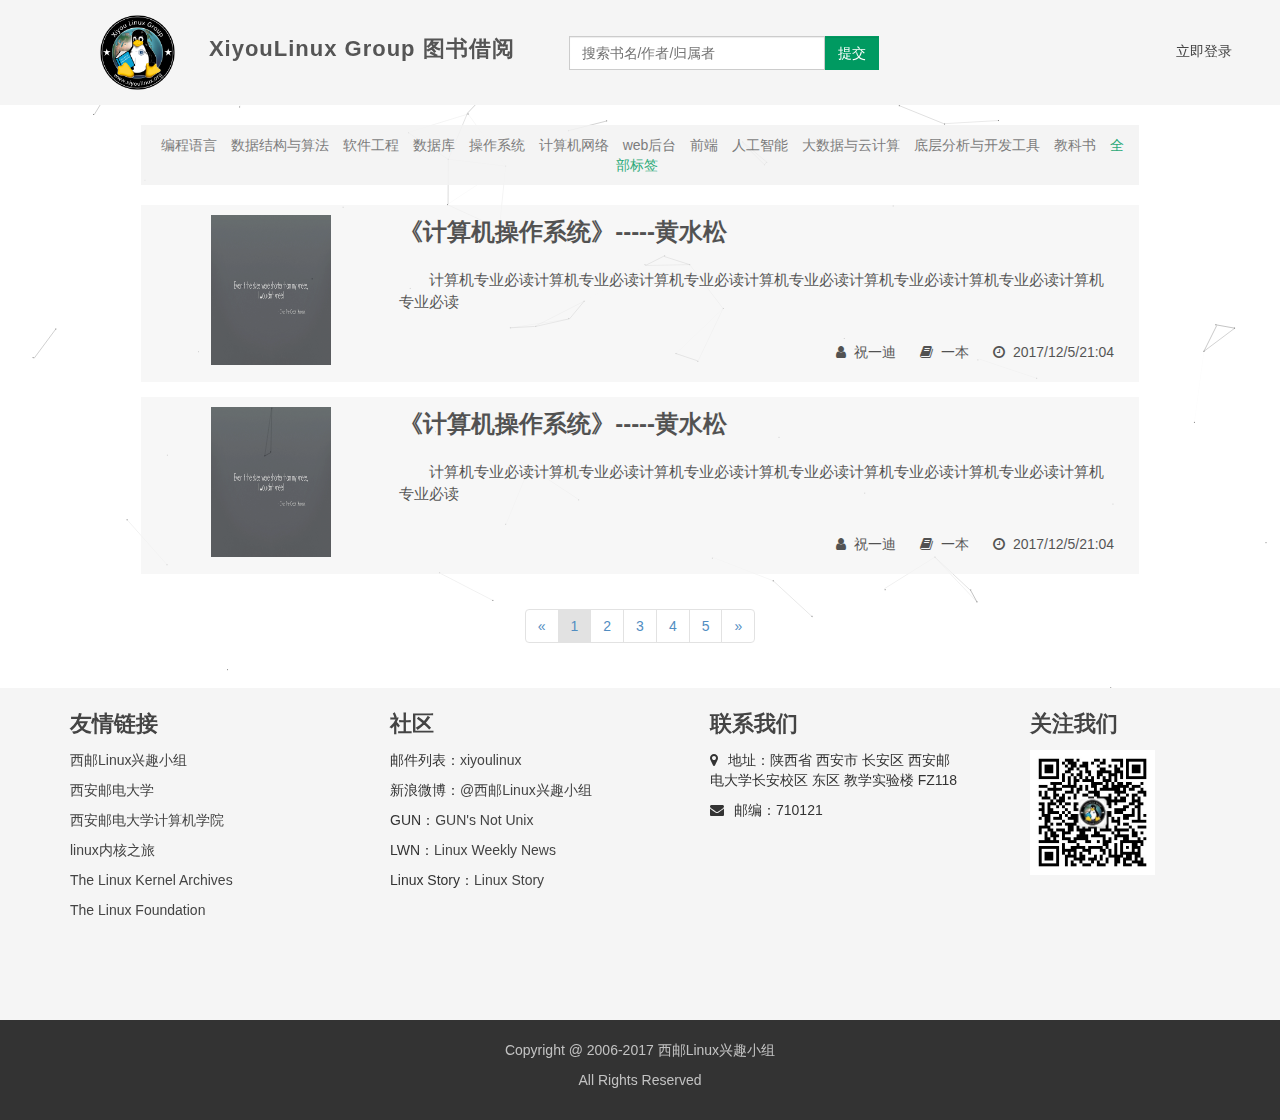
<file: index.html>
<!DOCTYPE html>
<html lang="en">

<head>
    <meta charset="UTF-8">
    <title>linux图书管理</title>
    <meta name="viewport" content="width=device-width,inital-scale=1,maxmum-scale=1,user-scalable=no">
    <meta http-equiv="X-UA-Compatible" content="IE=edge,chrome=1">
    <meta name="HandleFriendly" content="true">
    <!--font-awesome矢量图标-->
    <link href="font-awesome-4.7.0/css/font-awesome.min.css" rel="stylesheet">
    <link href="css/bootstrap.min.css" rel="stylesheet">
    <link href="css/index.css" rel="stylesheet">
</head>

<body>
    <header>
        <div id="hea">
            <img id="index_head" src="img/index_head.png" />
            <a id="head" href="index.html">XiyouLinux Group 图书借阅</a>
            <div id="index_input">
                <form>
                    <input type="text" placeholder="搜索书名/作者/归属者">
                    <button class="btn btn-link">提交</button></form>
            </div>
            <a id="index_sign">立即登录</a>
        </div>
    </header>
    <div id="main">
        <div id="tag">
            <a>编程语言</a>
            <a>数据结构与算法</a>
            <a>软件工程</a>
            <a>数据库</a>
            <a>操作系统</a>
            <a>计算机网络</a>
            <a>web后台</a>
            <a>前端</a>
            <a>人工智能</a>
            <a>大数据与云计算</a>
            <a>底层分析与开发工具</a>
            <a>教科书</a>
            <a id="tag_all">全部标签</a>
        </div>
        <div id="left">
            <div class="rows">
                <div class="col-xs-12 col-md-3 book_img">
                    <img src="img/book0.jpeg">
                </div>
                <div class="book_info col-xs-12 col-md-9">
                    <p>《计算机操作系统》-----黄水松</p>
                    <p>计算机专业必读计算机专业必读计算机专业必读计算机专业必读计算机专业必读计算机专业必读计算机专业必读</p>
                    <p><span><i class="fa fa-user"></i>祝一迪</span>
                        <span><i class="fa fa-book"></i>一本</span>
                        <span><i class="fa fa-clock-o"></i>2017/12/5/21:04</span>
                    </p>
                </div>
                <div style="clear:both"></div>
            </div>
            <div class="rows">
                <div class="col-xs-12 col-md-3">
                    <img src="img/book0.jpeg">
                </div>
                <div class="book_info col-xs-12 col-md-9">
                    <p>《计算机操作系统》-----黄水松</p>
                    <p>计算机专业必读计算机专业必读计算机专业必读计算机专业必读计算机专业必读计算机专业必读计算机专业必读</p>
                    <p><span><i class="fa fa-user"></i>祝一迪</span>
                        <span><i class="fa fa-book"></i>一本</span>
                        <span><i class="fa fa-clock-o"></i>2017/12/5/21:04</span>
                    </p>
                </div>
                <div style="clear:both"></div>
            </div>
            <div id="index_pingination">
                <ul class="pagination">
                    <li><a href="#">&laquo;</a></li>
                    <li class="pa_in"><a href="#">1</a></li>
                    <li><a href="#">2</a></li>
                    <li><a href="#">3</a></li>
                    <li><a href="#">4</a></li>
                    <li><a href="#">5</a></li>
                    <li><a href="#">&raquo;</a></li>
                </ul>
            </div>
        </div>
        <div style="clear:both"></div>
    </div>

    <footer>
        <div class="rows">
            <div class="col-xs-6 col-md-3">
                <p class="footer_head">友情链接</p>
                <p><a>西邮Linux兴趣小组</a></p>
                <p><a>西安邮电大学</a></p>
                <p><a>西安邮电大学计算机学院</a></p>
                <p><a>linux内核之旅</a></p>
                <p><a>The Linux Kernel Archives</a></p>
                <p><a>The Linux Foundation</a></p>
            </div>
            <div class="col-xs-6 col-md-3">
                <p class="footer_head">社区</p>
                <p>邮件列表：<a>xiyoulinux</a></p>
                <p>新浪微博：<a>@西邮Linux兴趣小组</a></p>
                <p>GUN：<a>GUN's Not Unix</a></p>
                <p>LWN：<a>Linux Weekly News</a></p>
                <p>Linux Story：<a>Linux Story</a></p>
            </div>
            <div class="col-xs-6 col-md-3">
                <p class="footer_head">联系我们</p>
                <p><span><i class="fa fa-map-marker"></i>地址：陕西省 西安市 长安区 西安邮电大学长安校区 东区 教学实验楼 FZ118</span></p>
                <p><span><i class="fa fa-envelope"></i>邮编：710121</span></p>
            </div>
            <div class="col-xs-6 col-md-3">
                <p class="footer_head">关注我们</p>
                <img src="img/weixin.jpg">
            </div>
            <div style="clear: both;height:0;"></div>
        </div>
        <div id="foot">
            <p>Copyright @ 2006-2017 西邮Linux兴趣小组 </p>
            <p>All Rights Reserved</p>
        </div>
    </footer>
    <script type="text/javascript" src="js/jquery.min.js"></script>
    <script type="text/javascript" src="js/bootstrap.min.js"></script>
    <script type="text/javascript" src="js/canvas1.js"></script>
</body>

</html>
</file>
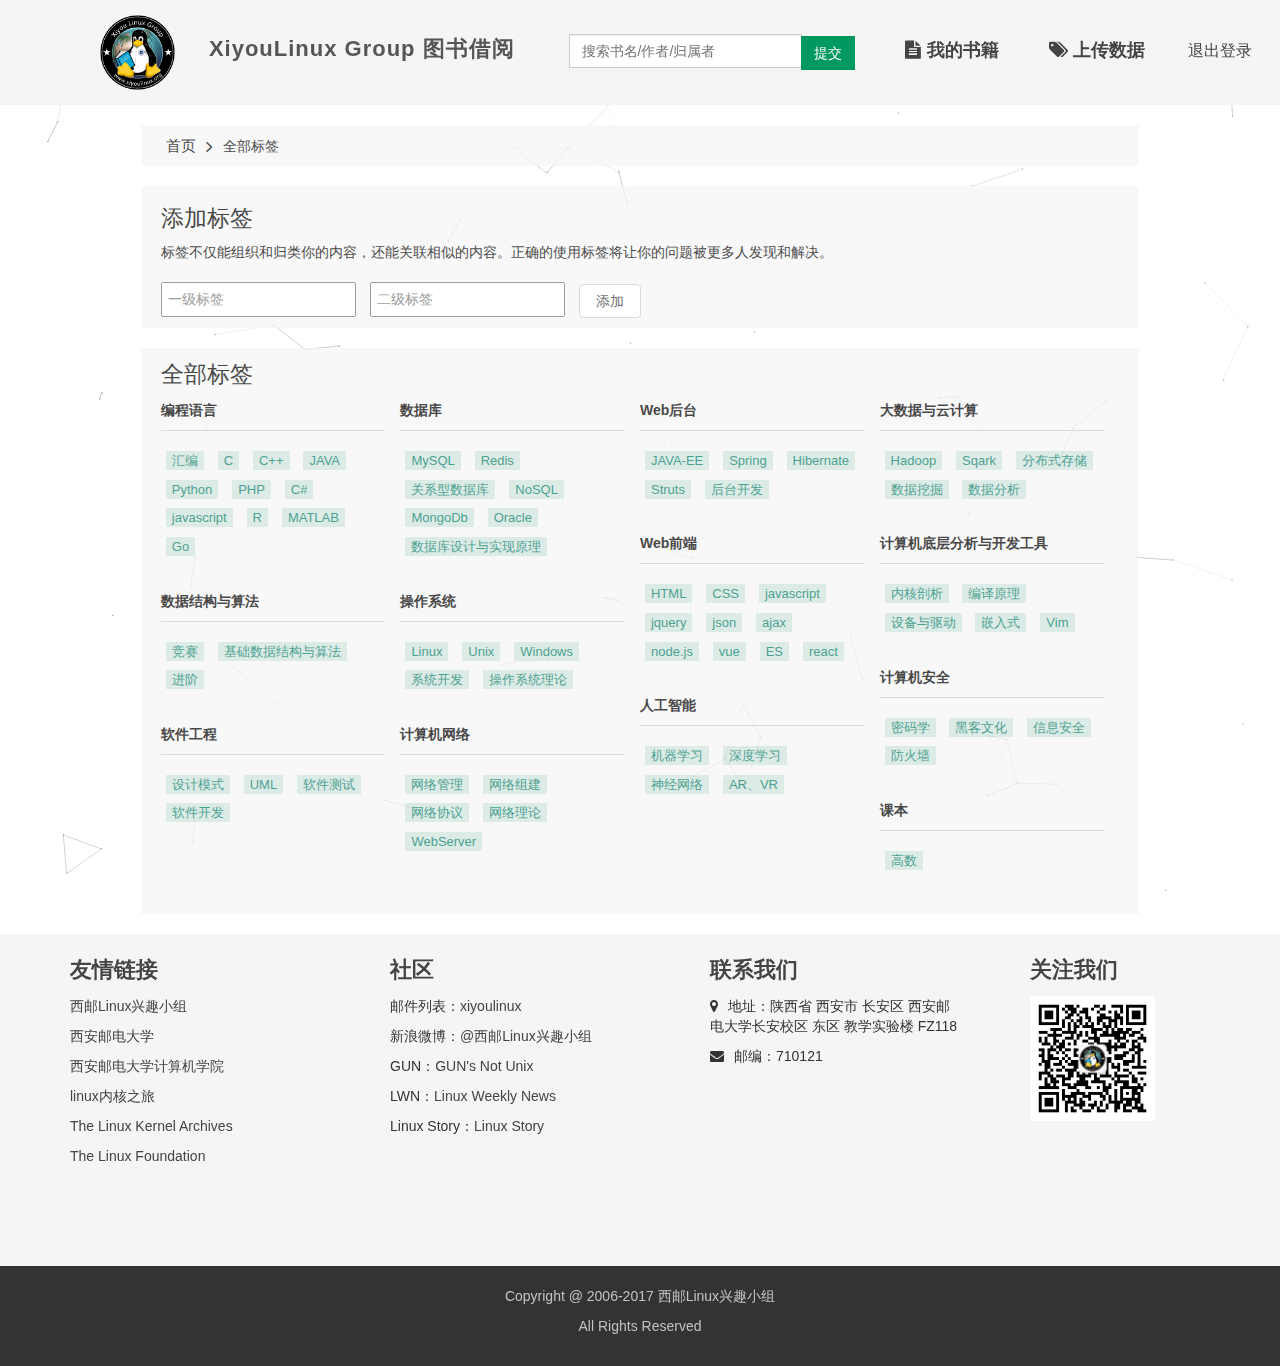
<file: alltags.html>
<!DOCTYPE html>
<html lang="en">

<head>
    <meta charset="UTF-8">
    <title>linux图书管理</title>
    <meta name="viewport" content="width=device-width,inital-scale=1,maxmum-scale=1,user-scalable=no">
    <meta http-equiv="X-UA-Compatible" content="IE=edge,chrome=1">
    <meta name="HandleFriendly" content="true">
    <!--font-awesome矢量图标-->
    <link href="font-awesome-4.7.0/css/font-awesome.min.css" rel="stylesheet">
    <link href="css/bootstrap.min.css" rel="stylesheet">
    <link href="css/index.css" rel="stylesheet">
    <link href="css/index1.css" rel="stylesheet">
    <link href="css/altags.css" rel="stylesheet">
</head>

<body>
    <header>
        <div id="hea">
            <img id="index_head" src="img/index_head.png" />
            <a id="head" href="index1.html">XiyouLinux Group 图书借阅</a>
            <div id="index1_input">
                <input type="text" placeholder="搜索书名/作者/归属者">
                <button class="btn btn-link">提交</button>
                <a href="mybooks.html"><i class="fa fa-file-text fa-fw"></i>我的书籍</a>
                <a href="pushbook.html"><i class="fa fa-tags fa-fw"></i>上传数据</a>
            </div>
            <a id="index1_sign" href="index.html">退出登录</a>
        </div>
    </header>
    <div id="main">
        <div id="main_head"><a href="index1.html">首页</a><i class="fa fa-lg fa-angle-right"></i>全部标签
        </div>
        <div id="add">
            <h3>添加标签</h3>
            <p>标签不仅能组织和归类你的内容，还能关联相似的内容。正确的使用标签将让你的问题被更多人发现和解决。</p>
            <form>
                <input type="text" placeholder="一级标签" required>
                <input type="text" placeholder="二级标签" required>
                <button type="submit" class="btn btn-default">添加</button>
            </form>
        </div>
        <div id="alltags">
            <p id="tags_head">全部标签</p>
            <div class="rows">
                <div class="col-xs-6 col-md-3">
                    <div>
                        <p>编程语言</p>
                        <hr>
                        <ul>
                            <li><a href="showtype.html">汇编</a></li>
                            <li><a>C</a></li>
                            <li><a>C++</a></li>
                            <li><a>JAVA</a></li>
                            <li><a>Python</a></li>
                            <li><a>PHP</a></li>
                            <li><a>C#</a></li>
                            <li><a>javascript</a></li>
                            <li><a>R</a></li>
                            <li><a>MATLAB</a></li>
                            <li><a>Go</a></li>
                        </ul>
                    </div>
                    <div>
                        <p>数据结构与算法</p>
                        <hr>
                        <ul>
                            <li><a>竞赛</a></li>
                            <li><a>基础数据结构与算法</a></li>
                            <li><a>进阶</a></li>
                        </ul>
                    </div>
                    <div>
                        <p>软件工程</p>
                        <hr>
                        <ul>
                            <li><a>设计模式</a></li>
                            <li><a>UML</a></li>
                            <li><a>软件测试</a></li>
                            <li><a>软件开发</a></li>
                        </ul>
                    </div>

                </div>
                <div class="col-xs-6 col-md-3">
                    <div>
                        <p>数据库</p>
                        <hr>
                        <ul>
                            <li><a>MySQL</a></li>
                            <li><a>Redis</a></li>
                            <li><a>关系型数据库</a></li>
                            <li><a>NoSQL</a></li>
                            <li><a>MongoDb</a></li>
                            <li><a>Oracle</a></li>
                            <li><a>数据库设计与实现原理</a></li>
                        </ul>
                    </div>
                    <div>
                        <p>操作系统</p>
                        <hr>
                        <ul>
                            <li><a>Linux</a></li>
                            <li><a>Unix</a></li>
                            <li><a>Windows</a></li>
                            <li><a>系统开发</a></li>
                            <li><a>操作系统理论</a></li>
                        </ul>
                    </div>
                    <div>
                        <p>计算机网络</p>
                        <hr>
                        <ul>
                            <li><a>网络管理</a></li>
                            <li><a>网络组建</a></li>
                            <li><a>网络协议</a></li>
                            <li><a>网络理论</a></li>
                            <li><a>WebServer</a></li>
                        </ul>
                    </div>
                </div>

                <div class="col-xs-6 col-md-3">
                    <div>
                        <p>Web后台</p>
                        <hr>
                        <ul>
                            <li><a>JAVA-EE</a></li>
                            <li><a>Spring</a></li>
                            <li><a>Hibernate</a></li>
                            <li><a>Struts</a></li>
                            <li><a>后台开发</a></li>
                        </ul>
                    </div>
                    <div>
                        <p>Web前端</p>
                        <hr>
                        <ul>
                            <li><a>HTML</a></li>
                            <li><a>CSS</a></li>
                            <li><a>javascript</a></li>
                            <li><a>jquery</a></li>
                            <li><a>json</a></li>
                            <li><a>ajax</a></li>
                            <li><a>node.js</a></li>
                            <li><a>vue</a></li>
                            <li><a>ES</a></li>
                            <li><a>react</a></li>
                        </ul>
                    </div>
                    <div>
                        <p>人工智能</p>
                        <hr>
                        <ul>
                            <li><a>机器学习</a></li>
                            <li><a>深度学习</a></li>
                            <li><a>神经网络</a></li>
                            <li><a>AR、VR</a></li>
                        </ul>
                    </div>

                </div>

                <div class="col-xs-6 col-md-3">
                    <div>
                        <p>大数据与云计算</p>
                        <hr>
                        <ul>
                            <li><a>Hadoop</a></li>
                            <li><a>Sqark</a></li>
                            <li><a>分布式存储</a></li>
                            <li><a>数据挖掘</a></li>
                            <li><a>数据分析</a></li>
                        </ul>
                    </div>
                    <div>
                        <p>计算机底层分析与开发工具</p>
                        <hr>
                        <ul>
                            <li><a>内核剖析</a></li>
                            <li><a>编译原理</a></li>
                            <li><a>设备与驱动</a></li>
                            <li><a>嵌入式</a></li>
                            <li><a>Vim</a></li>
                        </ul>
                    </div>
                    <div>
                        <p>计算机安全</p>
                        <hr>
                        <ul>
                            <li><a>密码学</a></li>
                            <li><a>黑客文化</a></li>
                            <li><a>信息安全</a></li>
                            <li><a>防火墙</a></li>
                        </ul>
                    </div>
                    <div>
                        <p>课本</p>
                        <hr>
                        <ul>
                            <li><a>高数</a></li>
                        </ul>
                    </div>
                </div>
                <div style="clear: both"></div>
            </div>
        </div>

    </div>

    <footer>
        <div class="rows">
            <div class="col-xs-6 col-md-3">
                <p class="footer_head">友情链接</p>
                <p><a>西邮Linux兴趣小组</a></p>
                <p><a>西安邮电大学</a></p>
                <p><a>西安邮电大学计算机学院</a></p>
                <p><a>linux内核之旅</a></p>
                <p><a>The Linux Kernel Archives</a></p>
                <p><a>The Linux Foundation</a></p>
            </div>
            <div class="col-xs-6 col-md-3">
                <p class="footer_head">社区</p>
                <p>邮件列表：<a>xiyoulinux</a></p>
                <p>新浪微博：<a>@西邮Linux兴趣小组</a></p>
                <p>GUN：<a>GUN's Not Unix</a></p>
                <p>LWN：<a>Linux Weekly News</a></p>
                <p>Linux Story：<a>Linux Story</a></p>
            </div>
            <div class="col-xs-6 col-md-3">
                <p class="footer_head">联系我们</p>
                <p><span><i class="fa fa-map-marker"></i>地址：陕西省 西安市 长安区 西安邮电大学长安校区 东区 教学实验楼 FZ118</span></p>
                <p><span><i class="fa fa-envelope"></i>邮编：710121</span></p>
            </div>
            <div class="col-xs-6 col-md-3">
                <p class="footer_head">关注我们</p>
                <img src="img/weixin.jpg">
            </div>
            <div style="clear: both;height:0;"></div>
        </div>
        <div id="foot">
            <p>Copyright @ 2006-2017 西邮Linux兴趣小组 </p>
            <p>All Rights Reserved</p>
        </div>
    </footer>
    <script type="text/javascript" src="js/jquery.min.js"></script>
    <script type="text/javascript" src="js/bootstrap.min.js"></script>
    <script type="text/javascript" src="js/canvas1.js"></script>
    <script type="text/javascript" src="js/index.js"></script>
</body>

</html>
</file>
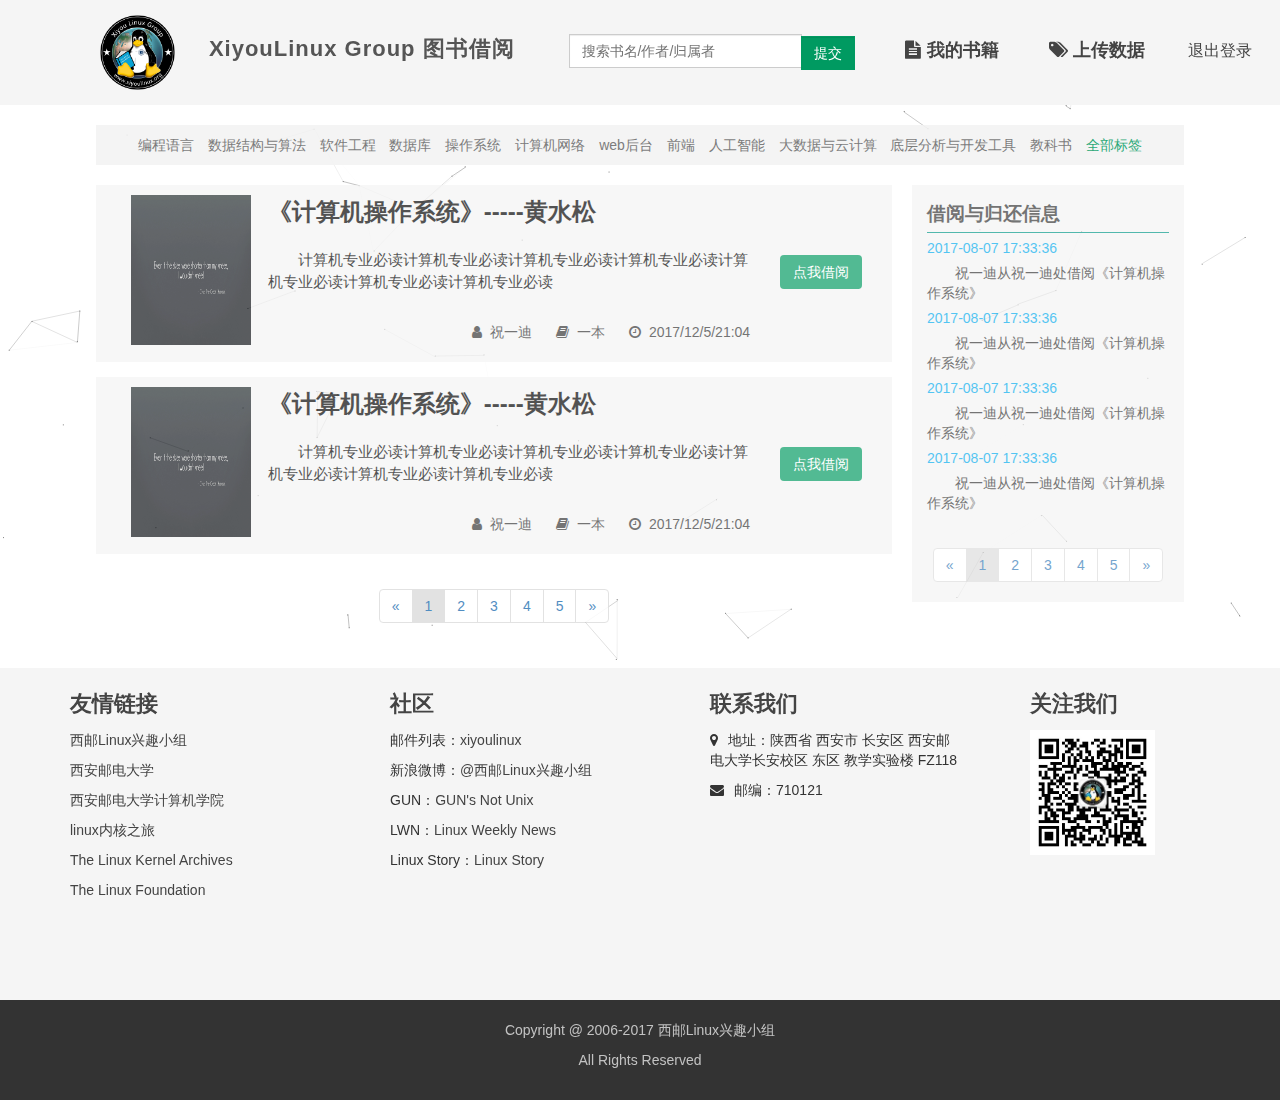
<file: index1.html>
<!DOCTYPE html>
<html lang="en">

<head>
    <meta charset="UTF-8">
    <title>linux图书管理</title>
    <meta name="viewport" content="width=device-width,inital-scale=1,maxmum-scale=1,user-scalable=no">
    <meta http-equiv="X-UA-Compatible" content="IE=edge,chrome=1">
    <meta name="HandleFriendly" content="true">
    <!--font-awesome矢量图标-->
    <link href="font-awesome-4.7.0/css/font-awesome.min.css" rel="stylesheet">
    <link href="css/bootstrap.min.css" rel="stylesheet">
    <link href="css/index.css" rel="stylesheet">
    <link href="css/index1.css" rel="stylesheet">
</head>

<body>
    <header>
        <div id="hea">
            <img id="index_head" src="img/index_head.png" />
            <a id="head" href="index1.html">XiyouLinux Group 图书借阅</a>
            <form id="index1_input">

                <input type="text" placeholder="搜索书名/作者/归属者">
                <button class="btn btn-link">提交</button>
                <a href="mybooks.html"><i class="fa fa-file-text fa-fw"></i>我的书籍</a>
                <a href="pushbook.html"><i class="fa fa-tags fa-fw"></i>上传数据</a>
            </form>
            <a id="index1_sign" href="index.html">退出登录</a>
        </div>
    </header>
    <div id="main">
        <div id="tag">
            <a>编程语言</a>
            <a>数据结构与算法</a>
            <a>软件工程</a>
            <a>数据库</a>
            <a>操作系统</a>
            <a>计算机网络</a>
            <a>web后台</a>
            <a>前端</a>
            <a>人工智能</a>
            <a>大数据与云计算</a>
            <a>底层分析与开发工具</a>
            <a>教科书</a>
            <a id="tag_all" href="alltags.html">全部标签</a>
        </div>
        <div class="rows">
            <div id="left1" class="col-xs-12 col-md-9">
                <div class="rows">
                    <div class="col-xs-12 col-md-2 book_img">
                        <img src="img/book0.jpeg">
                    </div>
                    <div class="book_info col-xs-12 col-md-8">
                        <p>《计算机操作系统》-----黄水松</p>
                        <p>计算机专业必读计算机专业必读计算机专业必读计算机专业必读计算机专业必读计算机专业必读计算机专业必读</p>
                        <p><span><i class="fa fa-user"></i>祝一迪</span>
                            <span><i class="fa fa-book"></i>一本</span>
                            <span><i class="fa fa-clock-o"></i>2017/12/5/21:04</span>
                        </p>
                    </div>
                    <div class="col-xs-12 col-md-2 left_btn">
                        <button class="btn"><a href="showbook.html">点我借阅</a></button>

                    </div>
                    <div style="clear:both"></div>
                </div>
                <div class="rows">
                    <div class="col-xs-12 col-md-2 book_img">
                        <img src="img/book0.jpeg">
                    </div>
                    <div class="book_info col-xs-12 col-md-8">
                        <p>《计算机操作系统》-----黄水松</p>
                        <p>计算机专业必读计算机专业必读计算机专业必读计算机专业必读计算机专业必读计算机专业必读计算机专业必读</p>
                        <p><span><i class="fa fa-user"></i>祝一迪</span>
                            <span><i class="fa fa-book"></i>一本</span>
                            <span><i class="fa fa-clock-o"></i>2017/12/5/21:04</span>
                        </p>
                    </div>
                    <div class="col-xs-12 col-md-2 left_btn">
                        <button class="btn"><a href="showbook.html">点我借阅</a></button>

                    </div>
                    <div style="clear:both"></div>
                </div>
                <div id="index_pingination">
                    <ul class="pagination">
                        <li><a href="#">&laquo;</a></li>
                        <li class="pa_in"><a href="#">1</a></li>
                        <li><a href="#">2</a></li>
                        <li><a href="#">3</a></li>
                        <li><a href="#">4</a></li>
                        <li><a href="#">5</a></li>
                        <li><a href="#">&raquo;</a></li>
                    </ul>
                </div>
            </div>
            <div id="right1" class="col-xs-12 col-md-3">
                <p class="index1_info">借阅与归还信息</p>
                <hr>
                <p class="index1_date">2017-08-07 17:33:36</p>
                <p class="index1_con">祝一迪从祝一迪处借阅《计算机操作系统》</p>
                <p class="index1_date">2017-08-07 17:33:36</p>
                <p class="index1_con">祝一迪从祝一迪处借阅《计算机操作系统》</p>
                <p class="index1_date">2017-08-07 17:33:36</p>
                <p class="index1_con">祝一迪从祝一迪处借阅《计算机操作系统》</p>
                <p class="index1_date">2017-08-07 17:33:36</p>
                <p class="index1_con">祝一迪从祝一迪处借阅《计算机操作系统》</p>
                <div id="index_pingination">
                    <ul class="pagination">
                        <li><a href="#">&laquo;</a></li>
                        <li class="pa_in"><a href="#">1</a></li>
                        <li><a href="#">2</a></li>
                        <li><a href="#">3</a></li>
                        <li><a href="#">4</a></li>
                        <li><a href="#">5</a></li>
                        <li><a href="#">&raquo;</a></li>
                    </ul>
                </div>
            </div>

            <div style="clear:both"></div>
        </div>
        <div style="clear:both"></div>
    </div>

    <footer>
        <div class="rows">
            <div class="col-xs-6 col-md-3">
                <p class="footer_head">友情链接</p>
                <p><a>西邮Linux兴趣小组</a></p>
                <p><a>西安邮电大学</a></p>
                <p><a>西安邮电大学计算机学院</a></p>
                <p><a>linux内核之旅</a></p>
                <p><a>The Linux Kernel Archives</a></p>
                <p><a>The Linux Foundation</a></p>
            </div>
            <div class="col-xs-6 col-md-3">
                <p class="footer_head">社区</p>
                <p>邮件列表：<a>xiyoulinux</a></p>
                <p>新浪微博：<a>@西邮Linux兴趣小组</a></p>
                <p>GUN：<a>GUN's Not Unix</a></p>
                <p>LWN：<a>Linux Weekly News</a></p>
                <p>Linux Story：<a>Linux Story</a></p>
            </div>
            <div class="col-xs-6 col-md-3">
                <p class="footer_head">联系我们</p>
                <p><span><i class="fa fa-map-marker"></i>地址：陕西省 西安市 长安区 西安邮电大学长安校区 东区 教学实验楼 FZ118</span></p>
                <p><span><i class="fa fa-envelope"></i>邮编：710121</span></p>
            </div>
            <div class="col-xs-6 col-md-3">
                <p class="footer_head">关注我们</p>
                <img src="img/weixin.jpg">
            </div>
            <div style="clear: both;height:0;"></div>
        </div>
        <div id="foot">
            <p>Copyright @ 2006-2017 西邮Linux兴趣小组 </p>
            <p>All Rights Reserved</p>
        </div>
    </footer>
    <script type="text/javascript" src="js/jquery.min.js"></script>
    <script type="text/javascript" src="js/bootstrap.min.js"></script>
    <script type="text/javascript" src="js/canvas1.js"></script>
    <script type="text/javascript" src="js/index.js"></script>
</body>

</html>
</file>
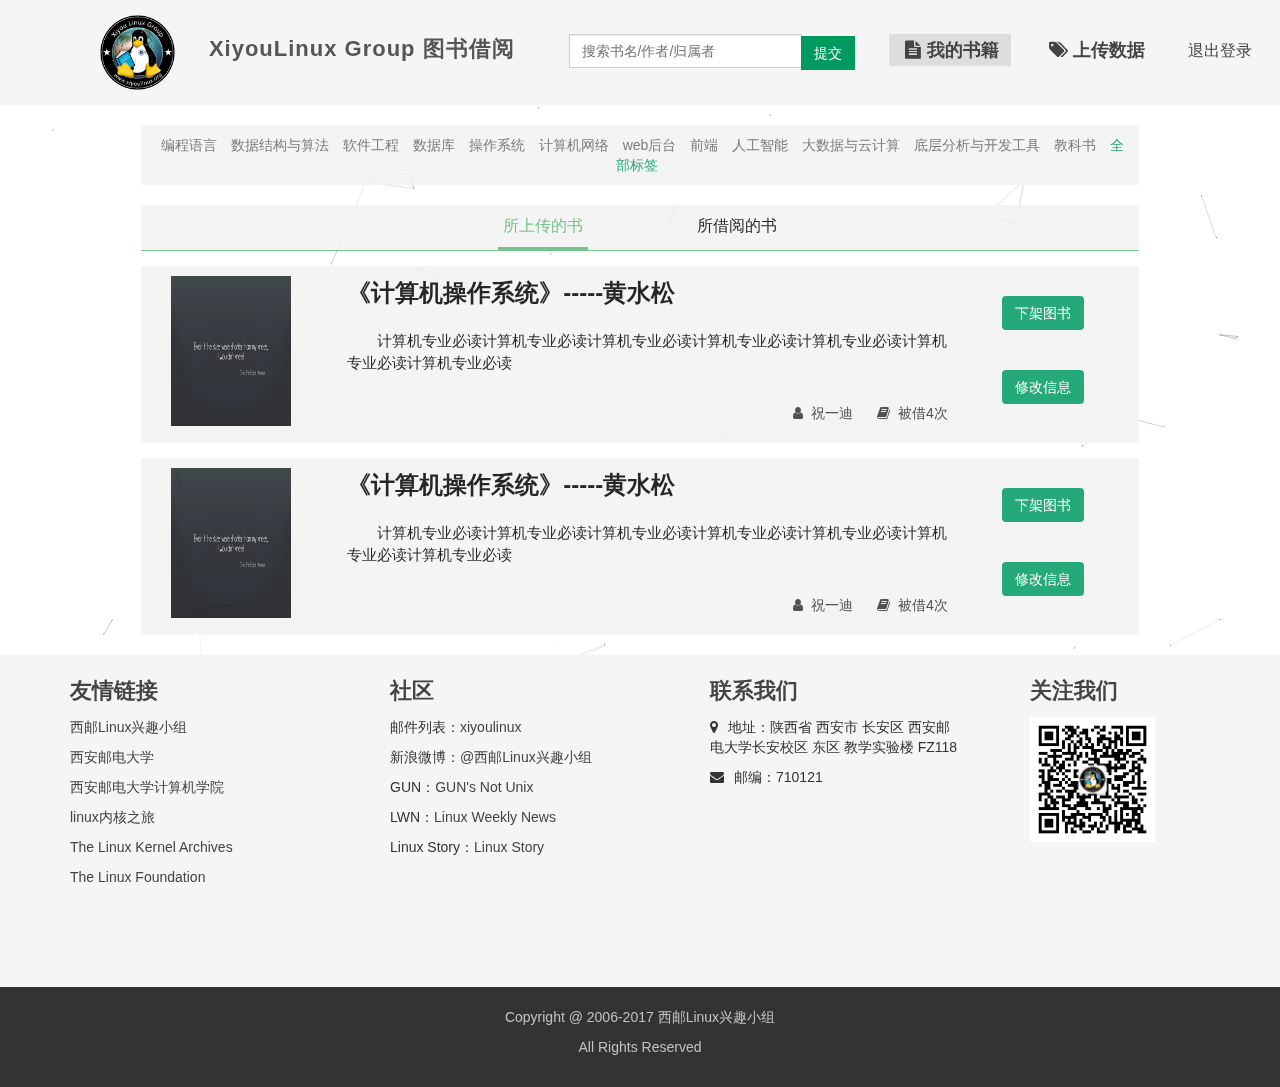
<file: mybooks.html>
<!DOCTYPE html>
<html lang="en">

<head>
    <meta charset="UTF-8">
    <title>linux图书管理</title>
    <meta name="viewport" content="width=device-width,inital-scale=1,maxmum-scale=1,user-scalable=no">
    <meta http-equiv="X-UA-Compatible" content="IE=edge,chrome=1">
    <meta name="HandleFriendly" content="true">
    <!--font-awesome矢量图标-->
    <link href="font-awesome-4.7.0/css/font-awesome.min.css" rel="stylesheet">
    <link href="css/bootstrap.min.css" rel="stylesheet">
    <link href="css/index.css" rel="stylesheet">
    <link href="css/index1.css" rel="stylesheet">
    <link href="css/mybooks.css" rel="stylesheet">
</head>

<body>
    <header>
        <div id="hea">
            <img id="index_head" src="img/index_head.png" />
            <a id="head" href="index1.html">XiyouLinux Group 图书借阅</a>
            <div id="index1_input">
                <input type="text" placeholder="搜索书名/作者/归属者">
                <button class="btn btn-link">提交</button>
                <a href="mybooks.html" id="head_in"><i class="fa fa-file-text fa-fw"></i>我的书籍</a>
                <a href="pushbook.html"><i class="fa fa-tags fa-fw"></i>上传数据</a>
            </div>
            <a id="index1_sign" href="index.html">退出登录</a>
        </div>
    </header>
    <div id="main">
        <div id="tag">
            <a>编程语言</a>
            <a>数据结构与算法</a>
            <a>软件工程</a>
            <a>数据库</a>
            <a>操作系统</a>
            <a>计算机网络</a>
            <a>web后台</a>
            <a>前端</a>
            <a>人工智能</a>
            <a>大数据与云计算</a>
            <a>底层分析与开发工具</a>
            <a>教科书</a>
            <a id="tag_all" href="alltags.html">全部标签</a>
        </div>
        <div id="head2">
            <a>所上传的书</a>
            <a>所借阅的书</a>
        </div>
        <div id="push">
            <div id="books_push" class="rows">
                <div class="col-xs-12 col-md-2 book_img">
                    <img src="img/book0.jpeg">
                </div>
                <div class="book_info col-xs-12 col-md-8">
                    <p>《计算机操作系统》-----黄水松</p>
                    <p>计算机专业必读计算机专业必读计算机专业必读计算机专业必读计算机专业必读计算机专业必读计算机专业必读</p>
                    <p><span><i class="fa fa-user"></i>祝一迪</span>
                        <span><i class="fa fa-book"></i>被借4次</span>
                    </p>
                </div>
                <div class="col-xs-12 col-md-2">
                    <button class="btn">下架图书</button>
                    <button class="btn modify">修改信息</button>
                </div>
                <div style="clear:both"></div>
            </div>
            <div id="books_push" class="rows">
                <div class="col-xs-12 col-md-2 book_img">
                    <img src="img/book0.jpeg">
                </div>
                <div class="book_info col-xs-12 col-md-8">
                    <p>《计算机操作系统》-----黄水松</p>
                    <p>计算机专业必读计算机专业必读计算机专业必读计算机专业必读计算机专业必读计算机专业必读计算机专业必读</p>
                    <p><span><i class="fa fa-user"></i>祝一迪</span>
                        <span><i class="fa fa-book"></i>被借4次</span>
                    </p>
                </div>
                <div class="col-xs-12 col-md-2">
                    <button class="btn">下架图书</button>
                    <button class="btn modify">修改信息</button>
                </div>
                <div style="clear:both"></div>
            </div>
        </div>
        <div id="borrow">
            <div class="rows">
                <div class="col-xs-12 col-md-2 book_img">
                    <img src="img/book0.jpeg">
                </div>
                <div class="book_info col-xs-12 col-md-8">
                    <p>《计算机操作系统》-----黄水松</p>
                    <p>计算机专业必读计算机专业必读计算机专业必读计算机专业必读计算机专业必读计算机专业必读计算机专业必读</p>
                    <p><span><i class="fa fa-user"></i>祝一迪</span>
                        <span><i class="fa fa-book"></i>被借4次</span>
                    </p>
                </div>
                <div class="col-xs-12 col-md-2">
                    <button class="btn">归还图书</button>

                </div>
                <div style="clear:both"></div>
            </div>
            <div class="rows">
                <div class="col-xs-12 col-md-2 book_img">
                    <img src="img/book0.jpeg">
                </div>
                <div class="book_info col-xs-12 col-md-8">
                    <p>《计算机操作系统》-----黄水松</p>
                    <p>计算机专业必读计算机专业必读计算机专业必读计算机专业必读计算机专业必读计算机专业必读计算机专业必读</p>
                    <p><span><i class="fa fa-user"></i>祝一迪</span>
                        <span><i class="fa fa-book"></i>被借4次</span>
                    </p>
                </div>
                <div class="col-xs-12 col-md-2">
                    <button class="btn">归还图书</button>

                </div>
                <div style="clear:both"></div>
            </div>
        </div>
    </div>
    <div id="mask"></div>
    <form id="box">
        <h3>修改图书信息<img src="img/close_def.png" id="close"></h3>
        <p>书名：<input type="text"></p>
        <p>作者：<input type="text"></p>
        <p>数量：<input type="text"></p>
        <p>分类：<input type="text"><input type="text"></p>
        <p>描述：<textarea cols="30" rows="2"></textarea></p>
        <button>登录</button>
    </form>
    <footer>
        <div class="rows">
            <div class="col-xs-6 col-md-3">
                <p class="footer_head">友情链接</p>
                <p><a>西邮Linux兴趣小组</a></p>
                <p><a>西安邮电大学</a></p>
                <p><a>西安邮电大学计算机学院</a></p>
                <p><a>linux内核之旅</a></p>
                <p><a>The Linux Kernel Archives</a></p>
                <p><a>The Linux Foundation</a></p>
            </div>
            <div class="col-xs-6 col-md-3">
                <p class="footer_head">社区</p>
                <p>邮件列表：<a>xiyoulinux</a></p>
                <p>新浪微博：<a>@西邮Linux兴趣小组</a></p>
                <p>GUN：<a>GUN's Not Unix</a></p>
                <p>LWN：<a>Linux Weekly News</a></p>
                <p>Linux Story：<a>Linux Story</a></p>
            </div>
            <div class="col-xs-6 col-md-3">
                <p class="footer_head">联系我们</p>
                <p><span><i class="fa fa-map-marker"></i>地址：陕西省 西安市 长安区 西安邮电大学长安校区 东区 教学实验楼 FZ118</span></p>
                <p><span><i class="fa fa-envelope"></i>邮编：710121</span></p>
            </div>
            <div class="col-xs-6 col-md-3">
                <p class="footer_head">关注我们</p>
                <img src="img/weixin.jpg">
            </div>
            <div style="clear: both;height:0;"></div>
        </div>
        <div id="foot">
            <p>Copyright @ 2006-2017 西邮Linux兴趣小组 </p>
            <p>All Rights Reserved</p>
        </div>
    </footer>
    <script type="text/javascript" src="js/jquery.min.js"></script>
    <script type="text/javascript" src="js/bootstrap.min.js"></script>
    <script type="text/javascript" src="js/canvas1.js"></script>
    <script type="text/javascript" src="js/index.js"></script>
    <script type="text/javascript" src="js/mybooks.js"></script>
</body>

</html>
</file>
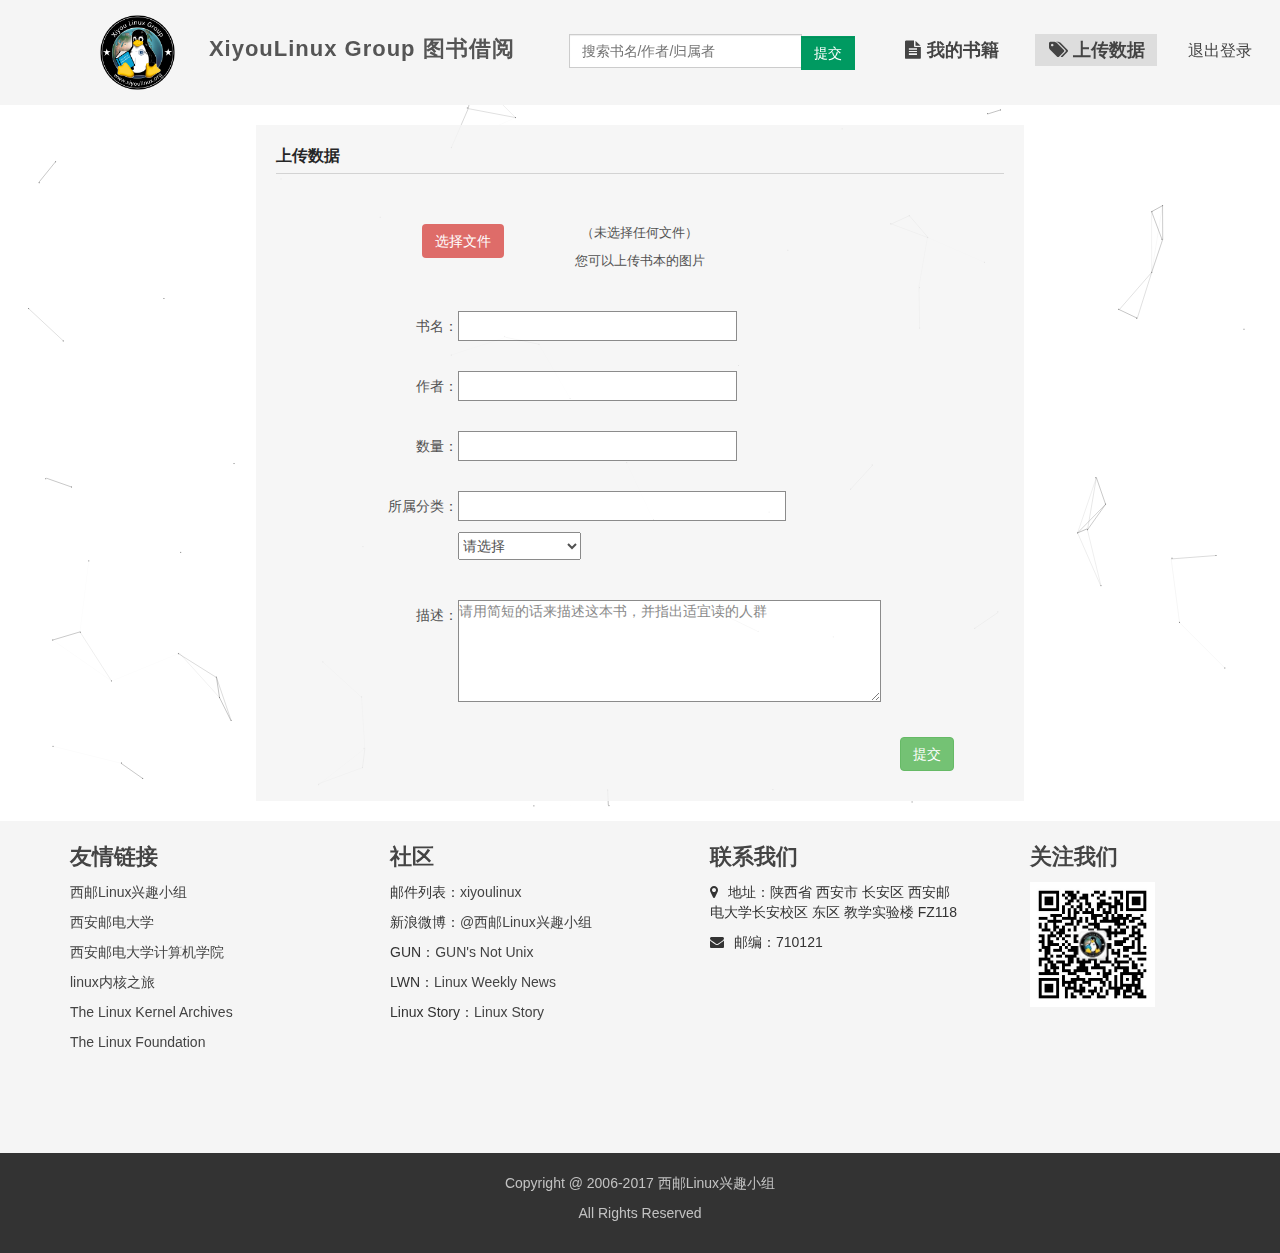
<file: pushbook.html>
<!DOCTYPE html>
<html lang="en">

<head>
    <meta charset="UTF-8">
    <title>linux图书管理</title>
    <meta name="viewport" content="width=device-width,inital-scale=1,maxmum-scale=1,user-scalable=no">
    <meta http-equiv="X-UA-Compatible" content="IE=edge,chrome=1">
    <meta name="HandleFriendly" content="true">
    <!--font-awesome矢量图标-->
    <link href="font-awesome-4.7.0/css/font-awesome.min.css" rel="stylesheet">
    <link href="css/bootstrap.min.css" rel="stylesheet">
    <link href="css/index.css" rel="stylesheet">
    <link href="css/index1.css" rel="stylesheet">
    <link href="css/pushbook.css" rel="stylesheet">
</head>

<body>
    <header>
        <div id="hea">
            <img id="index_head" src="img/index_head.png" />
            <a id="head" href="index1.html">XiyouLinux Group 图书借阅</a>
            <div id="index1_input">
                <input type="text" placeholder="搜索书名/作者/归属者">
                <button class="btn btn-link">提交</button>
                <a href="mybooks.html"><i class="fa fa-file-text fa-fw"></i>我的书籍</a>
                <a href="pushbook.html"><i class="fa fa-tags fa-fw"></i>上传数据</a>
            </div>
            <a id="index1_sign" href="index.html">退出登录</a>
        </div>
    </header>
    <div id="main">
        <p class="head">上传数据</p>
        <hr>
        <form>
            <div class="rows" id="choose">
                <div class="col-xs-12 col-md-4">
                    <input type="button" value="选择文件">
                </div>
                <div class="col-xs-12 col-md-4">
                    <p>（未选择任何文件）</p>
                    <p>您可以上传书本的图片</p>
                </div>
                <div style="clear:both"></div>
            </div>
            <div class="rows con">
                <div class="col-xs-12 col-md-3">
                    书名：
                </div>
                <div class="col-xs-12 col-md-6">
                    <input type="text" required>
                </div>
                <div style="clear:both"></div>
            </div>
            <div class="rows con">
                <div class="col-xs-12 col-md-3">
                    作者：
                </div>
                <div class="col-xs-12 col-md-6">
                    <input type="text" required>
                </div>
                <div style="clear:both"></div>
            </div>
            <div class="rows con">
                <div class="col-xs-12 col-md-3">
                    数量：
                </div>
                <div class="col-xs-12 col-md-6">
                    <input type="text" required>
                </div>
                <div style="clear:both"></div>
            </div>
            <div class="rows con">
                <div class="col-xs-12 col-md-3">
                    所属分类：
                </div>
                <div class="col-xs-12 col-md-7">
                    <input type="text" id="select_input" required>
                    <select id="select" name="one" onchange="changeoption(this.selectedIndex)">
                        <option>请选择</option>
                        <option value="编程语言">编程语言</option>
                        <option value="数据结构与算法">数据结构与算法</option>
                        <option value="软件工程">软件工程</option>
                        <option value="数据库">数据库</option>
                        <option value="操作系统">操作系统</option>
                        <option value="计算机网络">计算机网络</option>
                        <option value="Web后台">Web后台</option>
                        <option value="Web前端">Web前端</option>
                        <option value="人工智能">人工智能</option>
                        <option value="大数据与云计算">大数据与云计算</option>
                        <option value="计算机底层分析与开发工具">计算机底层分析与开发工具</option>
                        <option value="计算机安全">计算机安全</option>
                        <option value="课本">课本</option>
                    </select>
                    <ul id="ul">
                    </ul>
                </div>
                <div style="clear:both"></div>
            </div>
            <div class="rows con">
                <div class="col-xs-12 col-md-3">
                    描述：
                </div>
                <div class="col-xs-12 col-md-6">
                    <textarea placeholder="请用简短的话来描述这本书，并指出适宜读的人群" cols="50" rows="5"></textarea>
                </div>
                <div style="clear:both"></div>
            </div>
            <p><button class="btn btn-success">提交</button></p>
        </form>
    </div>

    <footer>
        <div class="rows">
            <div class="col-xs-6 col-md-3">
                <p class="footer_head">友情链接</p>
                <p><a>西邮Linux兴趣小组</a></p>
                <p><a>西安邮电大学</a></p>
                <p><a>西安邮电大学计算机学院</a></p>
                <p><a>linux内核之旅</a></p>
                <p><a>The Linux Kernel Archives</a></p>
                <p><a>The Linux Foundation</a></p>
            </div>
            <div class="col-xs-6 col-md-3">
                <p class="footer_head">社区</p>
                <p>邮件列表：<a>xiyoulinux</a></p>
                <p>新浪微博：<a>@西邮Linux兴趣小组</a></p>
                <p>GUN：<a>GUN's Not Unix</a></p>
                <p>LWN：<a>Linux Weekly News</a></p>
                <p>Linux Story：<a>Linux Story</a></p>
            </div>
            <div class="col-xs-6 col-md-3">
                <p class="footer_head">联系我们</p>
                <p><span><i class="fa fa-map-marker"></i>地址：陕西省 西安市 长安区 西安邮电大学长安校区 东区 教学实验楼 FZ118</span></p>
                <p><span><i class="fa fa-envelope"></i>邮编：710121</span></p>
            </div>
            <div class="col-xs-6 col-md-3">
                <p class="footer_head">关注我们</p>
                <img src="img/weixin.jpg">
            </div>
            <div style="clear: both;height:0;"></div>
        </div>
        <div id="foot">
            <p>Copyright @ 2006-2017 西邮Linux兴趣小组 </p>
            <p>All Rights Reserved</p>
        </div>
    </footer>
    <script type="text/javascript" src="js/jquery.min.js"></script>
    <script type="text/javascript" src="js/bootstrap.min.js"></script>
    <script type="text/javascript" src="js/canvas1.js"></script>
    <script type="text/javascript" src="js/index.js"></script>
    <script type="text/javascript" src="js/pushbooks.js"></script>
</body>

</html>
</file>
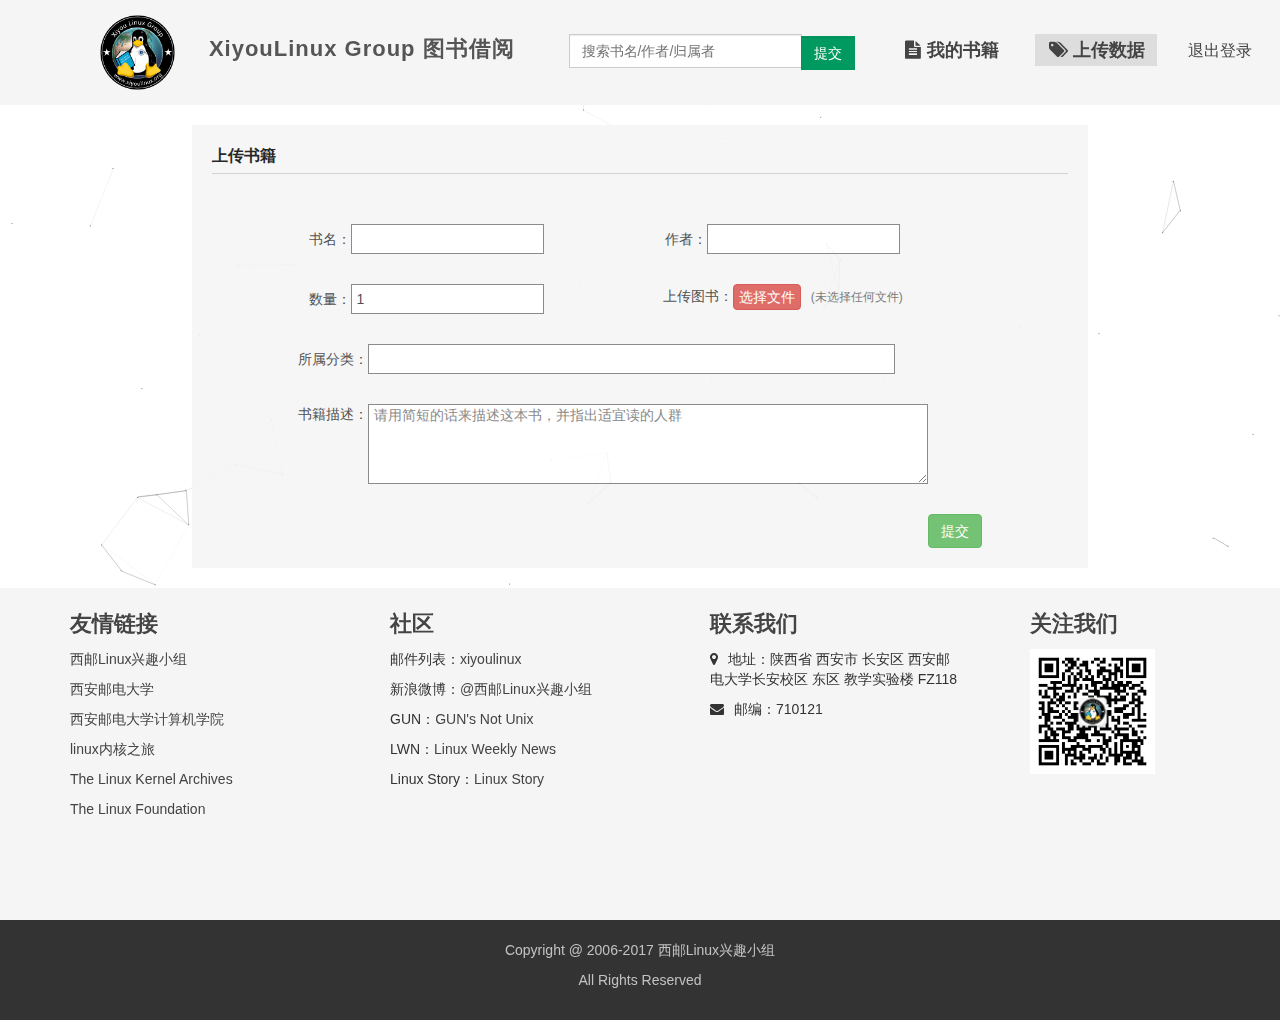
<file: pushbook1.html>
<!DOCTYPE html>
<html lang="en">

<head>
    <meta charset="UTF-8">
    <title>linux图书管理</title>
    <meta name="viewport" content="width=device-width,inital-scale=1,maxmum-scale=1,user-scalable=no">
    <meta http-equiv="X-UA-Compatible" content="IE=edge,chrome=1">
    <meta name="HandleFriendly" content="true">
    <!--font-awesome矢量图标-->
    <link href="font-awesome-4.7.0/css/font-awesome.min.css" rel="stylesheet">
    <link href="css/bootstrap.min.css" rel="stylesheet">
    <link href="css/index.css" rel="stylesheet">
    <link href="css/index1.css" rel="stylesheet">
    <link href="css/pushbook1.css" rel="stylesheet">
</head>

<body>
    <header>
        <div id="hea">
            <img id="index_head" src="img/index_head.png" />
            <a id="head" href="index1.html">XiyouLinux Group 图书借阅</a>
            <div id="index1_input">
                <input type="text" placeholder="搜索书名/作者/归属者">
                <button class="btn btn-link">提交</button>
                <a href="mybooks.html"><i class="fa fa-file-text fa-fw"></i>我的书籍</a>
                <a href="pushbook.html"><i class="fa fa-tags fa-fw"></i>上传数据</a>
            </div>
            <a id="index1_sign" href="index.html">退出登录</a>
        </div>
    </header>
    <div id="main">
        <p class="head">上传书籍</p>
        <hr>
        <form>
            <div class="rows">
                <div class="col-xs-12 col-md-6">
                    <p>书名：<input type="text" required></p>
                    <p>数量：<input type="text" value="1" required></p>
                </div>
                <div class="col-xs-12 col-md-4">
                    <p>作者：<input type="text" required></p>
                    <p>上传图书：<button class="btn btn-danger">选择文件</button><span>(未选择任何文件)</span></p>
                </div>
                <div style="clear:both"></div>
            </div>
            <div id="select">所属分类：<input type="text" id="select_input" required>
                <div id="select_con" tabindex="0">
                    <ul id="one">
                        <li>编程语言</li>
                        <li>数据结构与算法</li>
                        <li>软件工程</li>
                        <li>数据库</li>
                        <li>操作系统</li>
                        <li>计算机网络</li>
                        <li>Web后台</li>
                        <li>Web前端</li>
                        <li>人工智能</li>
                        <li>大数据与云计算</li>
                        <li>计算机底层分析与开发工具</li>
                        <li>计算机安全</li>
                        <li>课本</li>
                    </ul>
                    <ul id="ul">
                    </ul>
                </div>
            </div>
            <p>书籍描述：<textarea placeholder="请用简短的话来描述这本书，并指出适宜读的人群" cols="50" rows="5"></textarea></p>
            <p><button class="btn btn-success">提交</button></p>
        </form>
    </div>

    <footer>
        <div class="rows">
            <div class="col-xs-6 col-md-3">
                <p class="footer_head">友情链接</p>
                <p><a>西邮Linux兴趣小组</a></p>
                <p><a>西安邮电大学</a></p>
                <p><a>西安邮电大学计算机学院</a></p>
                <p><a>linux内核之旅</a></p>
                <p><a>The Linux Kernel Archives</a></p>
                <p><a>The Linux Foundation</a></p>
            </div>
            <div class="col-xs-6 col-md-3">
                <p class="footer_head">社区</p>
                <p>邮件列表：<a>xiyoulinux</a></p>
                <p>新浪微博：<a>@西邮Linux兴趣小组</a></p>
                <p>GUN：<a>GUN's Not Unix</a></p>
                <p>LWN：<a>Linux Weekly News</a></p>
                <p>Linux Story：<a>Linux Story</a></p>
            </div>
            <div class="col-xs-6 col-md-3">
                <p class="footer_head">联系我们</p>
                <p><span><i class="fa fa-map-marker"></i>地址：陕西省 西安市 长安区 西安邮电大学长安校区 东区 教学实验楼 FZ118</span></p>
                <p><span><i class="fa fa-envelope"></i>邮编：710121</span></p>
            </div>
            <div class="col-xs-6 col-md-3">
                <p class="footer_head">关注我们</p>
                <img src="img/weixin.jpg">
            </div>
            <div style="clear: both;height:0;"></div>
        </div>
        <div id="foot">
            <p>Copyright @ 2006-2017 西邮Linux兴趣小组 </p>
            <p>All Rights Reserved</p>
        </div>
    </footer>
    <script type="text/javascript" src="js/jquery.min.js"></script>
    <script type="text/javascript" src="js/bootstrap.min.js"></script>
    <script type="text/javascript" src="js/canvas1.js"></script>
    <script type="text/javascript" src="js/index.js"></script>
    <script type="text/javascript" src="js/pushbooks1.js"></script>
</body>

</html>
</file>
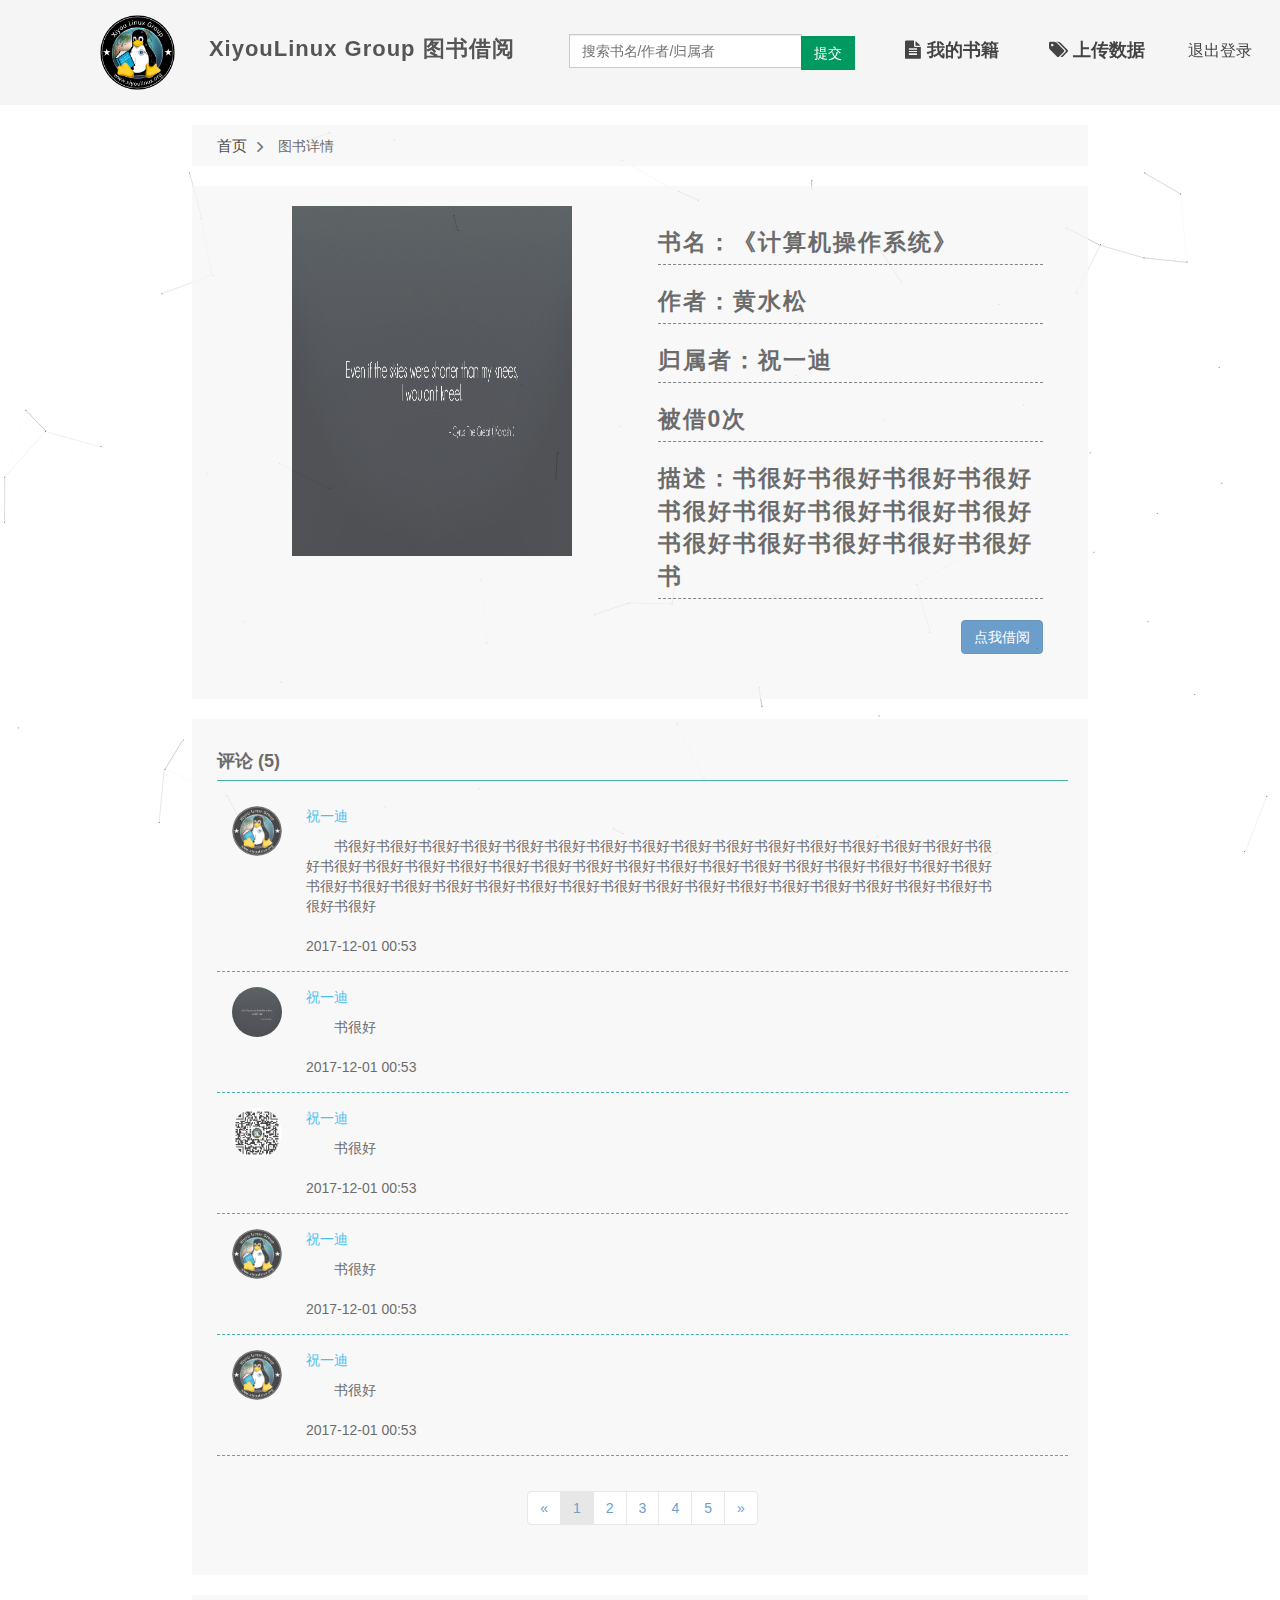
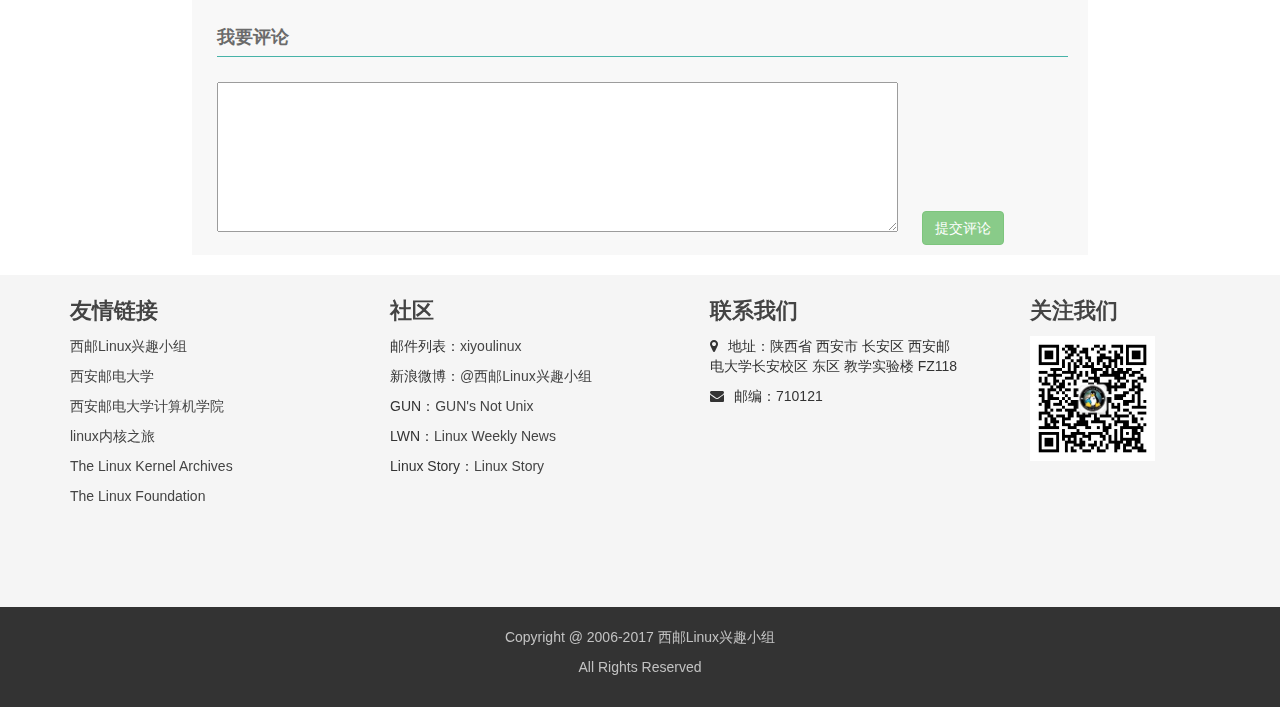
<file: showbook.html>
<!DOCTYPE html>
<html lang="en">

<head>
    <meta charset="UTF-8">
    <title>linux图书管理</title>
    <meta name="viewport" content="width=device-width,inital-scale=1,maxmum-scale=1,user-scalable=no">
    <meta http-equiv="X-UA-Compatible" content="IE=edge,chrome=1">
    <meta name="HandleFriendly" content="true">
    <!--font-awesome矢量图标-->
    <link href="font-awesome-4.7.0/css/font-awesome.min.css" rel="stylesheet">
    <link href="css/bootstrap.min.css" rel="stylesheet">
    <link href="css/index.css" rel="stylesheet">
    <link href="css/index1.css" rel="stylesheet">
    <link href="css/showbook.css" rel="stylesheet">
</head>

<body>
    <header>
        <div id="hea">
            <img id="index_head" src="img/index_head.png" />
            <a id="head" href="index1.html">XiyouLinux Group 图书借阅</a>
            <div id="index1_input">
                <input type="text" placeholder="搜索书名/作者/归属者">
                <button class="btn btn-link">提交</button>
                <a href="mybooks.html"><i class="fa fa-file-text fa-fw"></i>我的书籍</a>
                <a href="pushbook.html"><i class="fa fa-tags fa-fw"></i>上传数据</a>
            </div>
            <a id="index1_sign" href="index.html">退出登录</a>
        </div>
    </header>
    <div id="main">
        <div id="main_head"><a>首页</a><i class="fa fa-lg fa-angle-right"></i> 图书详情
        </div>
        <div id="con">
            <div class="rows">
                <div class="col-xs-12 col-md-6">
                    <img src="img/book0.jpeg">
                </div>
                <div class="col-xs-12 col-md-6">
                    <p>书名：<span>《计算机操作系统》</span></p>
                    <p>作者：<span>黄水松</span></p>
                    <p>归属者：<span>祝一迪</span></p>
                    <p>被借<span>0</span>次</p>
                    <p>描述：<span>书很好书很好书很好书很好书很好书很好书很好书很好书很好书很好书很好书很好书很好书很好书</span></p>
                    <p><button class="btn btn-primary">点我借阅</button></p>
                </div>
                <div style="clear:both"></div>
            </div>
        </div>
        <div id="talk">
            <p>评论<span>(5)</span></p>
            <div>
                <img src="img/index_head.png">
                <div>
                    <p>祝一迪</p>
                    <p>书很好书很好书很好书很好书很好书很好书很好书很好书很好书很好书很好书很好书很好书很好书很好书很好书很好书很好书很好书很好书很好书很好书很好书很好书很好书很好书很好书很好书很好书很好书很好书很好书很好书很好书很好书很好书很好书很好书很好书很好书很好书很好书很好书很好书很好书很好书很好书很好书很好书很好</p>
                    <p>2017-12-01 00:53</p>
                </div>

            </div>
            <div>
                <img src="img/book0.jpeg">
                <div>
                    <p>祝一迪</p>
                    <p>书很好</p>
                    <p>2017-12-01 00:53</p>
                </div>

            </div>
            <div>
                <img src="img/weixin.jpg">
                <div>
                    <p>祝一迪</p>
                    <p>书很好</p>
                    <p>2017-12-01 00:53</p>
                </div>

            </div>
            <div>
                <img src="img/index_head.png">
                <div>
                    <p>祝一迪</p>
                    <p>书很好</p>
                    <p>2017-12-01 00:53</p>
                </div>

            </div>
            <div>
                <img src="img/index_head.png">
                <div>
                    <p>祝一迪</p>
                    <p>书很好</p>
                    <p>2017-12-01 00:53</p>
                </div>

            </div>
            <div id="index_pingination">
                <ul class="pagination">
                    <li><a href="#">&laquo;</a></li>
                    <li class="pa_in"><a href="#">1</a></li>
                    <li><a href="#">2</a></li>
                    <li><a href="#">3</a></li>
                    <li><a href="#">4</a></li>
                    <li><a href="#">5</a></li>
                    <li><a href="#">&raquo;</a></li>
                </ul>
            </div>

        </div>
        <div id="italk">
            <p>我要评论</p>
            <textarea></textarea>
            <button class="btn btn-success">提交评论</button>
        </div>
    </div>

    <footer>
        <div class="rows">
            <div class="col-xs-6 col-md-3">
                <p class="footer_head">友情链接</p>
                <p><a>西邮Linux兴趣小组</a></p>
                <p><a>西安邮电大学</a></p>
                <p><a>西安邮电大学计算机学院</a></p>
                <p><a>linux内核之旅</a></p>
                <p><a>The Linux Kernel Archives</a></p>
                <p><a>The Linux Foundation</a></p>
            </div>
            <div class="col-xs-6 col-md-3">
                <p class="footer_head">社区</p>
                <p>邮件列表：<a>xiyoulinux</a></p>
                <p>新浪微博：<a>@西邮Linux兴趣小组</a></p>
                <p>GUN：<a>GUN's Not Unix</a></p>
                <p>LWN：<a>Linux Weekly News</a></p>
                <p>Linux Story：<a>Linux Story</a></p>
            </div>
            <div class="col-xs-6 col-md-3">
                <p class="footer_head">联系我们</p>
                <p><span><i class="fa fa-map-marker"></i>地址：陕西省 西安市 长安区 西安邮电大学长安校区 东区 教学实验楼 FZ118</span></p>
                <p><span><i class="fa fa-envelope"></i>邮编：710121</span></p>
            </div>
            <div class="col-xs-6 col-md-3">
                <p class="footer_head">关注我们</p>
                <img src="img/weixin.jpg">
            </div>
            <div style="clear: both;height:0;"></div>
        </div>
        <div id="foot">
            <p>Copyright @ 2006-2017 西邮Linux兴趣小组 </p>
            <p>All Rights Reserved</p>
        </div>
    </footer>
    <script type="text/javascript" src="js/jquery.min.js"></script>
    <script type="text/javascript" src="js/bootstrap.min.js"></script>
    <script type="text/javascript" src="js/canvas1.js"></script>
    <script type="text/javascript" src="js/index.js"></script>
</body>

</html>
</file>
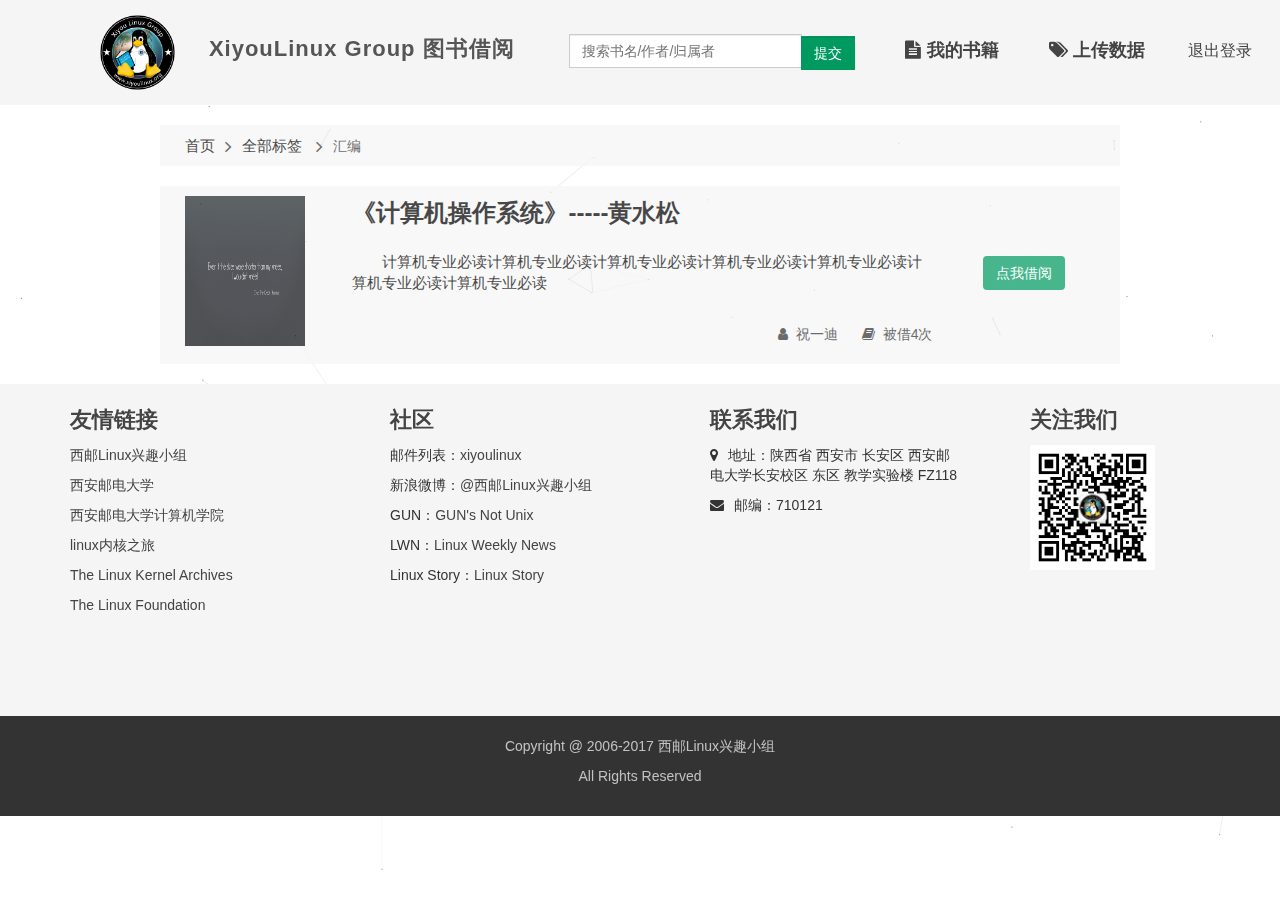
<file: showtype.html>
<!DOCTYPE html>
<html lang="en">

<head>
    <meta charset="UTF-8">
    <title>linux图书管理</title>
    <meta name="viewport" content="width=device-width,inital-scale=1,maxmum-scale=1,user-scalable=no">
    <meta http-equiv="X-UA-Compatible" content="IE=edge,chrome=1">
    <meta name="HandleFriendly" content="true">
    <!--font-awesome矢量图标-->
    <link href="font-awesome-4.7.0/css/font-awesome.min.css" rel="stylesheet">
    <link href="css/bootstrap.min.css" rel="stylesheet">
    <link href="css/index.css" rel="stylesheet">
    <link href="css/index1.css" rel="stylesheet">
    <link href="css/showtype.css" rel="stylesheet">
</head>

<body>
    <header>
        <div id="hea">
            <img id="index_head" src="img/index_head.png" />
            <a id="head" href="index1.html">XiyouLinux Group 图书借阅</a>
            <div id="index1_input">
                <input type="text" placeholder="搜索书名/作者/归属者">
                <button class="btn btn-link">提交</button>
                <a href="mybooks.html"><i class="fa fa-file-text fa-fw"></i>我的书籍</a>
                <a href="pushbook.html"><i class="fa fa-tags fa-fw"></i>上传数据</a>
            </div>
            <a id="index1_sign" href="index.html">退出登录</a>
        </div>
    </header>
    <div id="main">
        <div id="main_head"><a>首页</a><i class="fa fa-lg fa-angle-right"></i><a href="alltags.html">全部标签</a>
            <i class="fa fa-lg fa-angle-right"></i>汇编
        </div>
        <div class="rows" id="con">
            <div class="col-xs-12 col-md-2 book_img">
                <img src="img/book0.jpeg">
            </div>
            <div class="book_info col-xs-12 col-md-8">
                <p>《计算机操作系统》-----黄水松</p>
                <p>计算机专业必读计算机专业必读计算机专业必读计算机专业必读计算机专业必读计算机专业必读计算机专业必读</p>
                <p><span><i class="fa fa-user"></i>祝一迪</span>
                    <span><i class="fa fa-book"></i>被借4次</span>
                </p>
            </div>
            <div class="col-xs-12 col-md-2">
                <button class="btn"><a href="showbook.html">点我借阅</a></button>

            </div>
            <div style="clear:both"></div>
        </div>
    </div>

    <footer>
        <div class="rows">
            <div class="col-xs-6 col-md-3">
                <p class="footer_head">友情链接</p>
                <p><a>西邮Linux兴趣小组</a></p>
                <p><a>西安邮电大学</a></p>
                <p><a>西安邮电大学计算机学院</a></p>
                <p><a>linux内核之旅</a></p>
                <p><a>The Linux Kernel Archives</a></p>
                <p><a>The Linux Foundation</a></p>
            </div>
            <div class="col-xs-6 col-md-3">
                <p class="footer_head">社区</p>
                <p>邮件列表：<a>xiyoulinux</a></p>
                <p>新浪微博：<a>@西邮Linux兴趣小组</a></p>
                <p>GUN：<a>GUN's Not Unix</a></p>
                <p>LWN：<a>Linux Weekly News</a></p>
                <p>Linux Story：<a>Linux Story</a></p>
            </div>
            <div class="col-xs-6 col-md-3">
                <p class="footer_head">联系我们</p>
                <p><span><i class="fa fa-map-marker"></i>地址：陕西省 西安市 长安区 西安邮电大学长安校区 东区 教学实验楼 FZ118</span></p>
                <p><span><i class="fa fa-envelope"></i>邮编：710121</span></p>
            </div>
            <div class="col-xs-6 col-md-3">
                <p class="footer_head">关注我们</p>
                <img src="img/weixin.jpg">
            </div>
            <div style="clear: both;height:0;"></div>
        </div>
        <div id="foot">
            <p>Copyright @ 2006-2017 西邮Linux兴趣小组 </p>
            <p>All Rights Reserved</p>
        </div>
    </footer>
    <script type="text/javascript" src="js/jquery.min.js"></script>
    <script type="text/javascript" src="js/bootstrap.min.js"></script>
    <script type="text/javascript" src="js/canvas1.js"></script>
    <script type="text/javascript" src="js/index.js"></script>
</body>

</html>
</file>
<file: css/index.css>
* {
    padding: 0;
    margin: 0;
}

a {
    cursor: pointer;
}


/* header */

#hea {
    width: 100%;
    background-color: #f5f5f5;
}

#index_head {
    width: 75px;
    height: 75px;
    margin: 15px;
    margin-left: 100px;
}

#head {
    display: inline-block;
    margin-left: 15px;
    font-size: 22px;
    color: #555;
    font-weight: bold;
    letter-spacing: 1px;
}

#head:hover {
    text-decoration: none;
    color: black;
}

#index_input input {
    padding: 6px 12px;
    display: inline-block;
    border: 1px solid #ccc;
    color: #555;
    margin-left: 50px;
    width: 40%;
    box-shadow: inset 0 1px 1px rgba(0, 0, 0, 0.075);
    transition: width 0.25s ease-in-out;
    -webkit-transition: width 0.25s ease-in-out;
    float: left;
}

#index_input button {
    display: inline;
    background-color: #009a61;
    color: white;
    text-decoration: none;
    box-shadow: inset 0 1px 1px rgba(0, 0, 0, 0.075);
}

#index_input {
    display: inline-block;
    width: 50%;
}

#index_input input:focus {
    width: 75%;
    outline: 0;
}

#index_sign {
    display: inline-block;
    color: #444;
    font-size: 14px;
    padding: 5px 13px;
    border: 1px solid transparent;
    transition: 0.2s ease-in-out;
    -moz-transition: 0.2s ease-in-out;
    -webkit-transition: 0.2s ease-in-out;
    -o-transition: 0.2s ease-in-out;
}

#index_sign:hover {
    text-decoration: none;
    background-color: #F3F3F3;
    border-color: #009a61;
    border-radius: 4px;
    box-shadow: inset 0 1px 1px rgba(0, 0, 0, 0.075);
}


/* 中间 */

#main {
    width: 78%;
    margin: 20px auto;
    opacity: .85;
}

#tag {
    width: 100%;
    height: auto;
    padding: 10px 10px;
    background-color: #F3F3F3;
    text-align: center;
    margin-bottom: 20px;
}

#tag a {
    color: #666;
    padding: 8px 5px;
}

#tag a:hover {
    color: #222;
    text-decoration: none;
}

#tag #tag_all {
    color: #009a61;
}

#tag #tag_all:hover {
    background-color: #ddd;
    border-radius: 4px;
}


/* 中间内容 */

#left {
    padding: 0;
    color: black;
}

#left .rows {
    height: auto;
    padding: 10px 10px;
    opacity: 0.8;
    background-color: #F3F3F3;
    margin: 0;
    margin-bottom: 15px;
    border-left: 5px solid transparent;
}

#left .rows:hover {
    border-left-color: #009a61;
}

#left .book_img {
    padding-right: 0;
}

#left img {
    width: 120px;
    height: 150px;
    margin-left: 40px;
}

#left .book_info {
    margin: 0;
    padding-left: 0;
}

.book_info p {
    width: auto;
}

.book_info p:nth-of-type(1) {
    font-size: 24px;
    font-weight: bold;
    color: black;
    margin-bottom: 20px;
}

.book_info p:nth-of-type(2) {
    text-indent: 2em;
    font-size: 15px;
    color: black;
}

.book_info p:nth-of-type(3) {
    text-align: right;
    margin-top: 30px;
}

.book_info p:nth-of-type(3) span {
    margin-left: 20px;
}

.book_info p:nth-of-type(3) span i {
    margin-right: 8px;
}


/* 分页 */

#index_pingination {
    background-color: transparent;
    margin: 0 auto;
    text-align: center;
}

#index_pingination .pa_in a {
    background-color: #ddd;
}


/* footer */

footer {
    background-color: #f5f5f5;
    width: 100%;
}

footer .footer_head {
    font-size: 22px;
    font-weight: bold;
    color: #444;
    margin-bottom: 10px;
}

footer a {
    color: #444;
}

footer a:hover {
    text-decoration: none;
    color: #009a61;
}

footer img {
    width: 50%;
}

footer .rows {
    padding: 20px 0 0 0;
}

footer .rows div {
    padding: 0 0 0 70px;
    height: 312px;
}

footer .rows div p i {
    margin-right: 10px;
}

footer #foot {
    background-color: #333;
    padding: 20px 0;
}

footer #foot p {
    text-align: center;
    color: #c2c2c2;
}

@media screen and (max-width:768px) {
    #hea img {
        height: 50px;
        width: 50px;
        margin: 15px;
    }
    #head {
        font-size: 20px;
    }
    #index_input {
        width: 90%;
        margin-top: 10px;
        margin-bottom: 20px;
    }
    #index_input input:focus {
        width: 63%;
    }
    #index_sign {
        right: 5%;
        top: 30%;
    }
}

@media screen and (max-width:426px) {
    footer .rows div {
        padding: 0 0 0 10px;
    }
}
</file>
<file: css/index1.css>
#index1_input {
    display: inline-block;
    width: 52%;
}

#index1_input input {
    padding: 6px 12px;
    width: 35%;
    box-shadow: inset 0 1px 1px rgba(0, 0, 0, 0.075);
    transition: width 0.25s ease-in-out;
    -webkit-transition: width 0.25s ease-in-out;
    margin-left: 50px;
    border: 1px solid #ccc;
    color: #555;
}

#index1_input a {
    margin: 0 10px;
    padding: 6px 12px;
    transition: all 0.25s ease-in-out;
    -webkit-transition: all 0.25s ease-in-out;
    color: #444;
    font-size: 18px;
    font-weight: 600;
}

#index1_input a i {
    margin-right: 3px;
}

#index1_input a:hover {
    background-color: #ddd;
    text-decoration: none;
    color: #111;
}

#index1_input button {
    display: inline;
    background-color: #009a61;
    color: white;
    text-decoration: none;
    box-shadow: inset 0 1px 1px rgba(0, 0, 0, 0.075);
    margin-right: 20px;
    padding: 6px 12px;
    margin-left: -4px;
}

#index1_input button:hover {
    background-color: #006741;
}

#index1_sign {
    font-size: 16px;
    color: #444;
}

#index1_sign:hover {
    text-decoration: none;
    color: #009a61;
    font-weight: 500;
}

#main {
    width: 85%;
}


/* 左侧 */

#left1 img {
    width: 120px;
    height: 150px;
}

#left1 .book_info {
    padding-left: 25px;
    padding-right: 0;
}

#left1 .left_btn {
    padding-right: 0;
}

#left1 .rows {
    background-color: #f3f3f3;
    margin-bottom: 15px;
    padding: 10px 15px;
    opacity: 0.8;
    border-left: 5px solid transparent;
}

#left1 .rows:hover {
    border-left-color: #009a61;
}

#left1 {
    padding-left: 0;
    padding-right: 20px;
}

.index1_info {
    font-size: 19px;
    font-weight: bold;
}

#left1 button {
    background-color: #009a61;
    color: white;
    margin: 60px auto;
    display: block;
}

#left1 button a {
    color: white;
}

#left1 button a:hover {
    text-decoration: none;
}

#left1 button:hover {
    background-color: #006741;
}


/* 右侧 */

#right1 {
    padding: 15px;
    background-color: #f3f3f3;
    opacity: 0.8;
}

#right1 p {
    margin-bottom: 5px;
}

#right1 hr {
    margin-bottom: 5px;
    margin-top: 0px;
    border-top-color: #009688;
}

.index1_date {
    color: #01aaed;
}

.index1_con {
    color: #333;
    text-indent: 2em;
}

#right1 #index_pingination ul {
    margin-top: 30px;
    margin-bottom: 0;
}

@media screen and (max-width:1024px) {
    #index1_input {
        display: block;
        width: 85%;
    }
    #index1_sign {
        position: absolute;
        right: 5%;
        top: 10%;
    }
}

@media screen and (max-width:425px) {
    #index1_input a {
        display: block;
    }
    #index1_input input:focus {
        width: 65%;
    }
}
</file>
<file: css/altags.css>
#main_head {
    padding: 10px 20px;
    border-left: 5px solid transparent;
    margin-bottom: 20px;
    background-color: #f5f5f5;
    opacity: .85;
}

#main {
    width: 78%;
    color: black;
}

#main_head a {
    color: black;
    font-size: 15px;
}

#main_head a:hover {
    color: #01AAED;
    text-decoration: none;
}

#main_head i {
    margin: 0 10px;
}

#main_head:hover {
    border-left-color: #009688;
}

#add {
    background-color: #f5f5f5;
    opacity: .85;
    padding: 10px 20px;
    margin-bottom: 20px;
}

#add h3 {
    font-weight: 500;
    margin-top: 10px;
    font-size: 23px;
}

#add input {
    height: 35px;
    outline: none;
    padding: 0 5px;
    margin-right: 10px;
}

#add button {
    padding: 6px 16px;
}

#add form {
    margin-top: 20px;
}

#alltags {
    padding: 10px 20px;
    background-color: #f5f5f5;
    opacity: .85;
}

#alltags #tags_head {
    font-size: 23px;
    font-weight: 500;
}

#alltags p {
    font-weight: bold;
    font-size: 14px;
}

#alltags hr {
    margin-top: 0;
    border-top-color: #ccc;
    margin-bottom: 15px;
}

#alltags ul li {
    display: inline-block;
    text-decoration: none;
    padding: 4px 5px;
}

#alltags ul li a {
    color: #017E66;
    background-color: rgba(1, 126, 102, 0.15);
    padding: 2px 6px;
    font-size: 13px;
}

#alltags ul li a:hover {
    text-decoration: none;
    color: #ffffff;
    background-color: #017E66;
}

#alltags .rows>div {
    padding-left: 0;
}

#alltags .rows>div>div {
    margin-bottom: 30px;
}
</file>
<file: css/mybooks.css>
#head_in {
    background-color: #ddd;
}


/* 两个标题 */

#main {
    width: 78%;
}

#head2 {
    background-color: #f3f3f3;
    border-bottom: 1px solid #5fb878;
    text-align: center;
    margin-bottom: 15px;
}

#head2 a {
    margin: 5px 50px;
    margin-bottom: 0;
    padding: 5px;
    padding-bottom: 9px;
    display: inline-block;
    border-bottom: 3px solid transparent;
    color: black;
    font-size: 16px;
    font-weight: 500;
}

#head2 a:hover {
    border-bottom-color: #5fb878;
    color: #5fb878;
    text-decoration: none;
}

#head2 a:nth-of-type(1) {
    color: #5fb878;
    border-bottom-color: #5fb878;
}


/* 所上传的书 */

#books_push,
#borrow .rows {
    background-color: #f3f3f3;
    margin-bottom: 15px;
    padding: 10px 15px;
}

#books_push img,
#borrow img {
    width: 120px;
    height: 150px;
}

#books_push div:nth-of-type(2),
#borrow .rows div:nth-of-type(2) {
    padding-left: 30px;
}

#books_push div:nth-of-type(3),
#borrow .rows div:nth-of-type(3) {
    text-align: center;
}

#books_push button,
#borrow button {
    background-color: #009a61;
    color: white;
    margin: 20px 0;
}

#books_push button:hover,
#borrow button:hover {
    background-color: #006741;
}


/* 所借阅的书 */

#borrow button {
    margin: 60px 0;
}

#borrow {
    display: none;
}


/* 弹框 */

#box {
    background-color: white;
    border: 1px solid #bbb;
    position: absolute;
    width: 400px;
    height: 365px;
    text-align: center;
    display: none;
    z-index: 2;
}

#box p {
    font-size: 15px;
    color: #555;
    margin-top: 0px;
    margin-bottom: 15px;
}

#box h3 {
    text-align: center;
    line-height: 45px;
    font-weight: bold;
    background-color: #eee;
    border-bottom: 1px solid #bbb;
    margin: 0;
}

#box img {
    position: absolute;
    top: 3%;
    right: 3%;
    border: 1px solid #bbb;
}

#box input {
    padding: 3px;
}

#box p:nth-of-type(4) input {
    width: 35%;
}

#box p:nth-of-type(4) input:nth-of-type(1) {
    margin-right: 5px;
}

#box p:nth-of-type(1) {
    margin-top: 30px;
    margin-bottom: 10px;
}

#box button {
    padding: 5px 30px;
    background-color: #449d44;
    border-radius: 4px;
    border: 0;
    color: white;
    font-size: 19px;
}

#mask {
    background-color: #000;
    opacity: .3;
    width: 100%;
    height: 100%;
    position: absolute;
    top: 0;
    left: 0;
    z-index: -1;
    display: none;
}
</file>
<file: css/pushbook.css>
#index1_input a:nth-of-type(2) {
    background-color: #ddd;
    color: #444;
}

#main {
    width: 60%;
    opacity: .85;
    background-color: #f5f5f5;
    padding: 20px;
}

#main .head {
    margin-bottom: 0;
    color: black;
    font-size: 16px;
    font-weight: bold;
}

#main hr {
    margin-top: 5px;
    border-top: 1px solid #ccc;
}

#choose {
    margin-top: 50px;
}

#choose input {
    color: #fff;
    background-color: #d9534f;
    border-color: #d43f3a;
    padding: 6px 12px;
    display: inline-block;
    font-size: 14px;
    text-align: center;
    vertical-align: middle;
    cursor: pointer;
    border: 1px solid transparent;
    border-radius: 4px;
}

#choose input:hover {
    background-color: #c9302c;
    border-color: #ac2925;
}

#choose div:nth-of-type(1) {
    text-align: right;
}

#choose div:nth-of-type(2) p {
    text-align: center;
    font-size: 13px;
}

#main .con div:nth-of-type(1) {
    text-align: right;
    padding-right: 0px;
    font-size: 14px;
    line-height: 30px;
}

#main .con div:nth-of-type(2) {
    text-align: left;
    padding-left: 0px;
}

#main .con input {
    width: 80%;
    background-color: white;
    padding: 0 10px;
    border: 1px solid #777;
    height: 30px;
    outline: none;
}

#main .con {
    margin: 30px auto;
}

#main .con textarea {
    outline: none;
    border: 1px solid #777;
}

#main .con select {
    width: 30%;
    height: 28px;
    margin: 10px 0;
}

#main .con ul {
    display: inline-block;
    margin-left: 30px;
    width: 60%;
    margin-top: 20px;
}

#main .con ul li {
    text-decoration: none;
    display: inline-block;
    background-color: rgba(1, 126, 102, 0.18);
    color: #017E66;
    padding: 0px 6px;
    margin-right: 5px;
    margin-top: 10px;
    cursor: pointer;
}

#main form>p {
    text-align: right;
    padding-right: 50px;
}
</file>
<file: css/pushbook1.css>
#index1_input a:nth-of-type(2) {
    background-color: #ddd;
    color: #444;
}

#main {
    width: 70%;
    opacity: .85;
    background-color: #f5f5f5;
    padding: 20px;
}

#main .head {
    margin-bottom: 0;
    color: black;
    font-size: 16px;
    font-weight: bold;
}

#main hr {
    margin-top: 5px;
    border-top: 1px solid #ccc;
}

#main textarea {
    vertical-align: top;
    width: 560px;
    height: 80px;
    border: 1px solid #777;
    outline: none;
    padding: 0 5px;
}

#main .rows p {
    text-align: center;
    margin-top: 30px;
    margin-bottom: 0;
}

#main .rows button {
    padding: 2px 5px;
    margin-right: 10px;
}

#main .rows p span {
    font-size: 12px;
    color: #666;
}

#main form>p {
    margin: 30px 10% 0px 10%;
}

#main form>p:nth-last-of-type(1) {
    text-align: right;
}

#main input {
    border: 1px solid #777;
    height: 30px;
    outline: none;
    padding: 0 5px;
}

#select {
    margin: 30px 10% 0px 10%;
}

#select>div {
    width: 380px;
    background-color: white;
    padding: 15px;
    display: none;
    outline: 0;
}

#select li {
    display: inline-block;
    cursor: pointer;
}

#one li {
    border-radius: 3px;
    color: #666;
    font-size: 12px;
    padding: 2px 5px;
    border: none;
    margin: 3px 1px;
}

#one li:hover {
    background-color: #eee;
    text-decoration: none;
}

#ul li {
    color: #017E66;
    background-color: rgba(1, 126, 102, 0.15);
    padding: 3px 6px;
    height: 22px;
    line-height: 22px;
    font-size: 13px;
    text-align: center;
}

#ul li {
    margin: 0 5px 5px 0;
}

#ul li:hover {
    color: #fff;
    background-color: #017E66;
    text-decoration: none;
}

#select_input {
    width: 77%;
}
</file>
<file: css/showbook.css>
#main {
    width: 70%;
}

#main_head a {
    color: black;
    font-size: 15px;
}

#main_head a:hover {
    color: #01AAED;
    text-decoration: none;
}

#main_head i {
    margin: 0 10px;
}

#main_head:hover {
    border-left-color: #009688;
}

#main_head,
#con,
#talk,
#italk {
    padding: 10px 20px;
    border-left: 5px solid transparent;
    margin-bottom: 20px;
    background-color: #f5f5f5;
    opacity: .85;
}

#con img {
    width: 280px;
    height: 350px;
    vertical-align: top;
    margin-left: 50px;
}

#con {
    padding: 20px 30px;
}

#con div p,
#con div span {
    font-size: 23px;
    font-weight: bold;
    margin: 20px auto;
    padding-bottom: 5px;
}

#con div p {
    border-bottom: 1px #555 dashed;
    letter-spacing: 2px;
}

#con div>p:nth-last-of-type(1) {
    text-align: right;
    border: 0;
}

#talk textarea {
    width: 80%;
    height: 150px;
    margin-right: 25px;
}

#talk>p,
#italk>p {
    font-size: 18px;
    font-weight: bold;
    border-bottom: 1px solid #009688;
    padding-bottom: 5px;
    margin-top: 20px;
}

#talk span {
    font-size: 18px;
    font-weight: bold;
    margin-left: 5px;
}

#talk img {
    height: 50px;
    width: 50px;
    vertical-align: top;
    border-radius: 50px;
    margin-right: 20px;
}

#talk>div>div {
    display: inline-block;
    width: 85%;
}

#talk>div {
    border-bottom: 1px dashed #009688;
    padding: 15px;
}

#talk>div>div p:nth-of-type(1) {
    color: #01AAED;
}

#talk>div>div p:nth-of-type(2) {
    text-indent: 2em;
    margin-bottom: 20px;
}

#talk>div>div p:nth-of-type(3) {
    margin-bottom: 0;
}

#talk>div:nth-last-of-type(1) {
    border-bottom: 0;
}

#italk>textarea {
    width: 80%;
    height: 150px;
    margin-top: 15px;
    margin-right: 20px;
}
</file>
<file: css/showtype.css>
#main {
    width: 75%;
}

#main_head a {
    color: black;
    font-size: 15px;
}

#main_head a:hover {
    color: #01AAED;
    text-decoration: none;
}

#main_head i {
    margin: 0 10px;
}

#main_head:hover {
    border-left-color: #009688;
}

#main_head,
#con {
    padding: 10px 20px;
    border-left: 5px solid transparent;
    margin-bottom: 20px;
    background-color: #f5f5f5;
    opacity: .85;
}

#con img {
    height: 150px;
    width: 120px;
}

#con .book_img {
    padding-left: 0;
}

#con button {
    background-color: #009a61;
    color: white;
    margin: 60px auto;
    display: block;
}

#con button a {
    color: white;
}

#con button a:hover {
    text-decoration: none;
}

#con button:hover {
    background-color: #006741;
}
</file>
